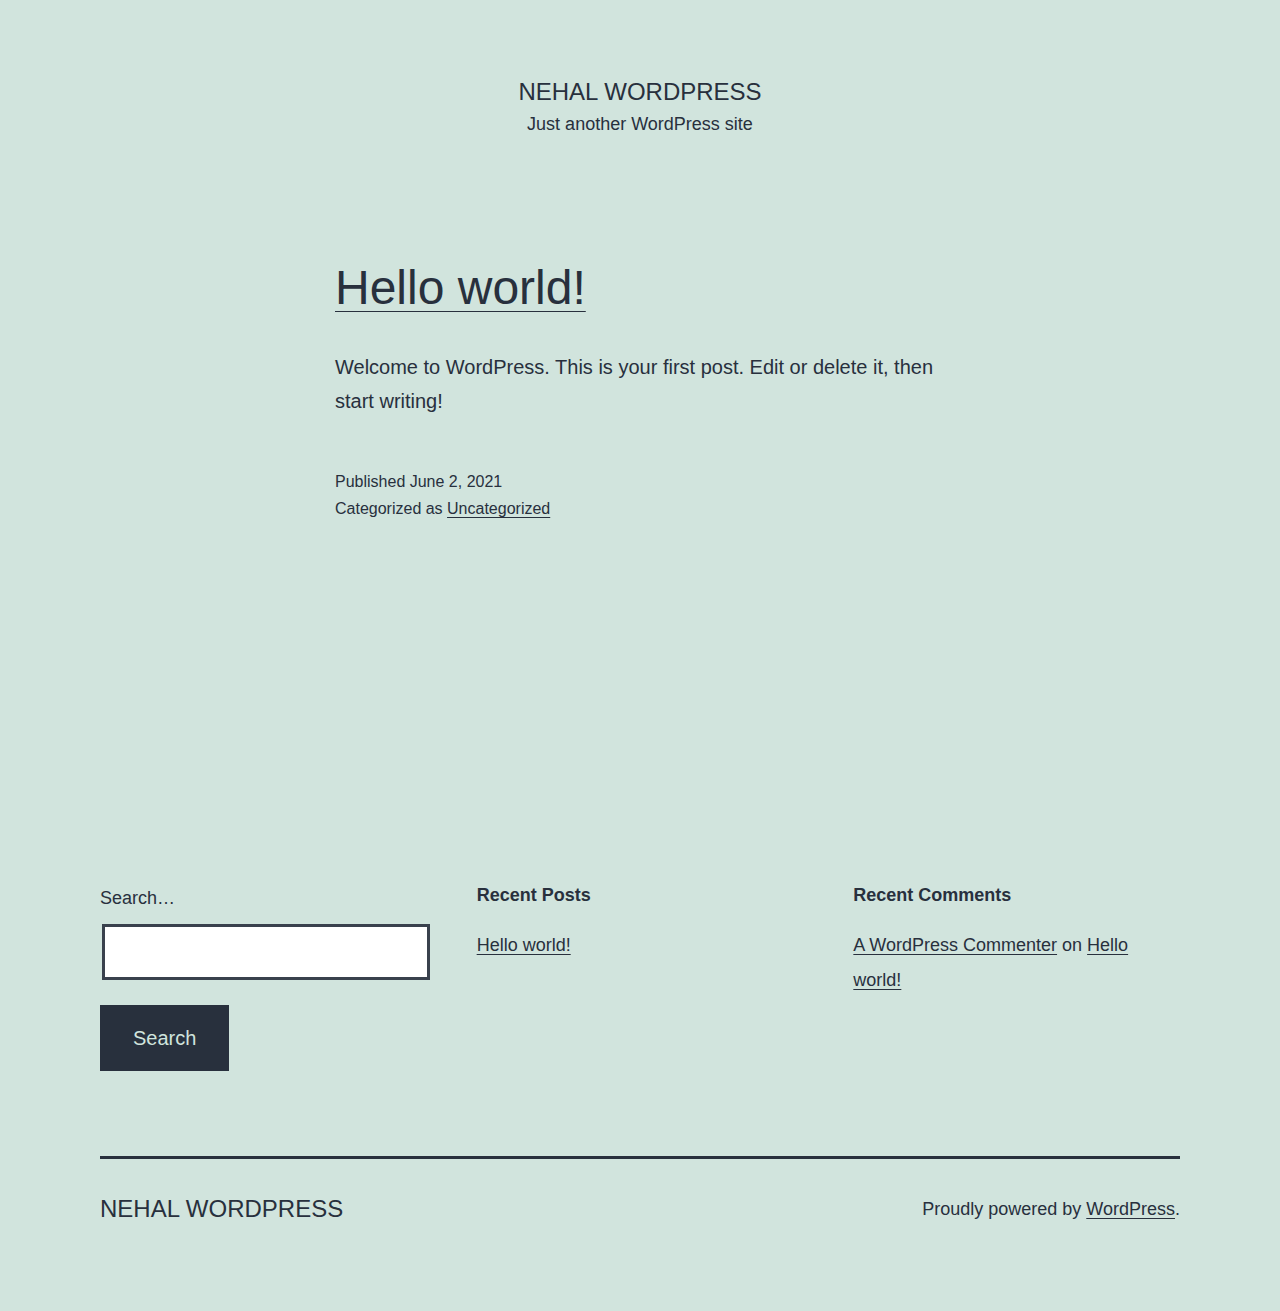
<file: index.html>
<!DOCTYPE html>
<html lang="en-US">
<head>
	<meta charset="UTF-8">
	<meta name="viewport" content="width=device-width, initial-scale=1">
	<title>Nehal wordpress &#8211; Just another WordPress site</title>
<meta name="robots" content="max-image-preview:large">
<link rel="dns-prefetch" href="//s.w.org">
<link rel="alternate" type="application/rss+xml" title="Nehal wordpress &raquo; Feed" href="https://nehal-shahriar.github.io/nehalwordpress/feed/">
<link rel="alternate" type="application/rss+xml" title="Nehal wordpress &raquo; Comments Feed" href="https://nehal-shahriar.github.io/nehalwordpress/comments/feed/">
		<script>
			window._wpemojiSettings = {"baseUrl":"https:\/\/s.w.org\/images\/core\/emoji\/13.0.1\/72x72\/","ext":".png","svgUrl":"https:\/\/s.w.org\/images\/core\/emoji\/13.0.1\/svg\/","svgExt":".svg","source":{"concatemoji":"https:\/\/nehal-shahriar.github.io\/nehalwordpress\/wp-includes\/js\/wp-emoji-release.min.js?ver=5.7.2"}};
			!function(e,a,t){var n,r,o,i=a.createElement("canvas"),p=i.getContext&&i.getContext("2d");function s(e,t){var a=String.fromCharCode;p.clearRect(0,0,i.width,i.height),p.fillText(a.apply(this,e),0,0);e=i.toDataURL();return p.clearRect(0,0,i.width,i.height),p.fillText(a.apply(this,t),0,0),e===i.toDataURL()}function c(e){var t=a.createElement("script");t.src=e,t.defer=t.type="text/javascript",a.getElementsByTagName("head")[0].appendChild(t)}for(o=Array("flag","emoji"),t.supports={everything:!0,everythingExceptFlag:!0},r=0;r<o.length;r++)t.supports[o[r]]=function(e){if(!p||!p.fillText)return!1;switch(p.textBaseline="top",p.font="600 32px Arial",e){case"flag":return s([127987,65039,8205,9895,65039],[127987,65039,8203,9895,65039])?!1:!s([55356,56826,55356,56819],[55356,56826,8203,55356,56819])&&!s([55356,57332,56128,56423,56128,56418,56128,56421,56128,56430,56128,56423,56128,56447],[55356,57332,8203,56128,56423,8203,56128,56418,8203,56128,56421,8203,56128,56430,8203,56128,56423,8203,56128,56447]);case"emoji":return!s([55357,56424,8205,55356,57212],[55357,56424,8203,55356,57212])}return!1}(o[r]),t.supports.everything=t.supports.everything&&t.supports[o[r]],"flag"!==o[r]&&(t.supports.everythingExceptFlag=t.supports.everythingExceptFlag&&t.supports[o[r]]);t.supports.everythingExceptFlag=t.supports.everythingExceptFlag&&!t.supports.flag,t.DOMReady=!1,t.readyCallback=function(){t.DOMReady=!0},t.supports.everything||(n=function(){t.readyCallback()},a.addEventListener?(a.addEventListener("DOMContentLoaded",n,!1),e.addEventListener("load",n,!1)):(e.attachEvent("onload",n),a.attachEvent("onreadystatechange",function(){"complete"===a.readyState&&t.readyCallback()})),(n=t.source||{}).concatemoji?c(n.concatemoji):n.wpemoji&&n.twemoji&&(c(n.twemoji),c(n.wpemoji)))}(window,document,window._wpemojiSettings);
		</script>
		<style>img.wp-smiley,
img.emoji {
	display: inline !important;
	border: none !important;
	box-shadow: none !important;
	height: 1em !important;
	width: 1em !important;
	margin: 0 .07em !important;
	vertical-align: -0.1em !important;
	background: none !important;
	padding: 0 !important;
}</style>
	<link rel="stylesheet" id="wp-block-library-css" href="https://nehal-shahriar.github.io/nehalwordpress/wp-includes/css/dist/block-library/style.min.css?ver=5.7.2" media="all">
<link rel="stylesheet" id="wp-block-library-theme-css" href="https://nehal-shahriar.github.io/nehalwordpress/wp-includes/css/dist/block-library/theme.min.css?ver=5.7.2" media="all">
<link rel="stylesheet" id="twenty-twenty-one-style-css" href="https://nehal-shahriar.github.io/nehalwordpress/wp-content/themes/twentytwentyone/style.css?ver=1.3" media="all">
<link rel="stylesheet" id="twenty-twenty-one-print-style-css" href="https://nehal-shahriar.github.io/nehalwordpress/wp-content/themes/twentytwentyone/assets/css/print.css?ver=1.3" media="print">
<link rel="https://api.w.org/" href="https://nehal-shahriar.github.io/nehalwordpress/wp-json/">
<link rel="EditURI" type="application/rsd+xml" title="RSD" href="https://nehal-shahriar.github.io/nehalwordpress/xmlrpc.php?rsd">
<link rel="wlwmanifest" type="application/wlwmanifest+xml" href="https://nehal-shahriar.github.io/nehalwordpress/wp-includes/wlwmanifest.xml"> 
<meta name="generator" content="WordPress 5.7.2">
<style>.recentcomments a{display:inline !important;padding:0 !important;margin:0 !important;}</style>
</head>

<body class="home blog wp-embed-responsive is-light-theme no-js hfeed">
<div id="page" class="site">
	<a class="skip-link screen-reader-text" href="#content">Skip to content</a>

	
<header id="masthead" class="site-header has-title-and-tagline" role="banner">

	

<div class="site-branding">

	
						<h1 class="site-title">Nehal wordpress</h1>
			
			<p class="site-description">
			Just another WordPress site		</p>
	</div>
<!-- .site-branding -->
	

</header><!-- #masthead -->

	<div id="content" class="site-content">
		<div id="primary" class="content-area">
			<main id="main" class="site-main" role="main">

<article id="post-1" class="post-1 post type-post status-publish format-standard hentry category-uncategorized entry">

	
<header class="entry-header">
	<h2 class="entry-title default-max-width"><a href="https://nehal-shahriar.github.io/nehalwordpress/2021/06/02/hello-world/">Hello world!</a></h2></header><!-- .entry-header -->

	<div class="entry-content">
		<p>Welcome to WordPress. This is your first post. Edit or delete it, then start writing!</p>
	</div>
<!-- .entry-content -->

	<footer class="entry-footer default-max-width">
		<span class="posted-on">Published <time class="entry-date published updated" datetime="2021-06-02T05:35:53+00:00">June 2, 2021</time></span><div class="post-taxonomies"><span class="cat-links">Categorized as <a href="https://nehal-shahriar.github.io/nehalwordpress/category/uncategorized/" rel="category tag">Uncategorized</a> </span></div>	</footer><!-- .entry-footer -->
</article><!-- #post-${ID} -->
			</main><!-- #main -->
		</div>
<!-- #primary -->
	</div>
<!-- #content -->

	
	<aside class="widget-area">
		<section id="search-2" class="widget widget_search"><form role="search" method="get" class="search-form" action="https://nehal-shahriar.github.io/nehalwordpress/">
	<label for="search-form-1">Search&hellip;</label>
	<input type="search" id="search-form-1" class="search-field" value="" name="s">
	<input type="submit" class="search-submit" value="Search">
</form>
</section>
		<section id="recent-posts-2" class="widget widget_recent_entries">
		<h2 class="widget-title">Recent Posts</h2>
<nav role="navigation" aria-label="Recent Posts">
		<ul>
											<li>
					<a href="https://nehal-shahriar.github.io/nehalwordpress/2021/06/02/hello-world/">Hello world!</a>
									</li>
					</ul>

		</nav></section><section id="recent-comments-2" class="widget widget_recent_comments"><h2 class="widget-title">Recent Comments</h2>
<nav role="navigation" aria-label="Recent Comments"><ul id="recentcomments"><li class="recentcomments">
<span class="comment-author-link"><a href="https://wordpress.org/" rel="external nofollow ugc" class="url">A WordPress Commenter</a></span> on <a href="https://nehal-shahriar.github.io/nehalwordpress/2021/06/02/hello-world/#comment-1">Hello world!</a>
</li></ul></nav></section>	</aside><!-- .widget-area -->


	<footer id="colophon" class="site-footer" role="contentinfo">

				<div class="site-info">
			<div class="site-name">
																						Nehal wordpress																		</div>
<!-- .site-name -->
			<div class="powered-by">
				Proudly powered by <a href="https://wordpress.org/">WordPress</a>.			</div>
<!-- .powered-by -->

		</div>
<!-- .site-info -->
	</footer><!-- #colophon -->

</div>
<!-- #page -->

<script>document.body.classList.remove("no-js");</script>	<script>
	if ( -1 !== navigator.userAgent.indexOf( 'MSIE' ) || -1 !== navigator.appVersion.indexOf( 'Trident/' ) ) {
		document.body.classList.add( 'is-IE' );
	}
	</script>
	<script id="twenty-twenty-one-ie11-polyfills-js-after">
( Element.prototype.matches && Element.prototype.closest && window.NodeList && NodeList.prototype.forEach ) || document.write( '<script src="https://nehal-shahriar.github.io/nehalwordpress/wp-content/themes/twentytwentyone/assets/js/polyfills.js?ver=1.3"><\/scr' + 'ipt>' );
</script>
<script src="https://nehal-shahriar.github.io/nehalwordpress/wp-content/themes/twentytwentyone/assets/js/responsive-embeds.js?ver=1.3" id="twenty-twenty-one-responsive-embeds-script-js"></script>
<script src="https://nehal-shahriar.github.io/nehalwordpress/wp-includes/js/wp-embed.min.js?ver=5.7.2" id="wp-embed-js"></script>
	<script>
	/(trident|msie)/i.test(navigator.userAgent)&&document.getElementById&&window.addEventListener&&window.addEventListener("hashchange",(function(){var t,e=location.hash.substring(1);/^[A-z0-9_-]+$/.test(e)&&(t=document.getElementById(e))&&(/^(?:a|select|input|button|textarea)$/i.test(t.tagName)||(t.tabIndex=-1),t.focus())}),!1);
	</script>
	
</body>
</html>
</file>
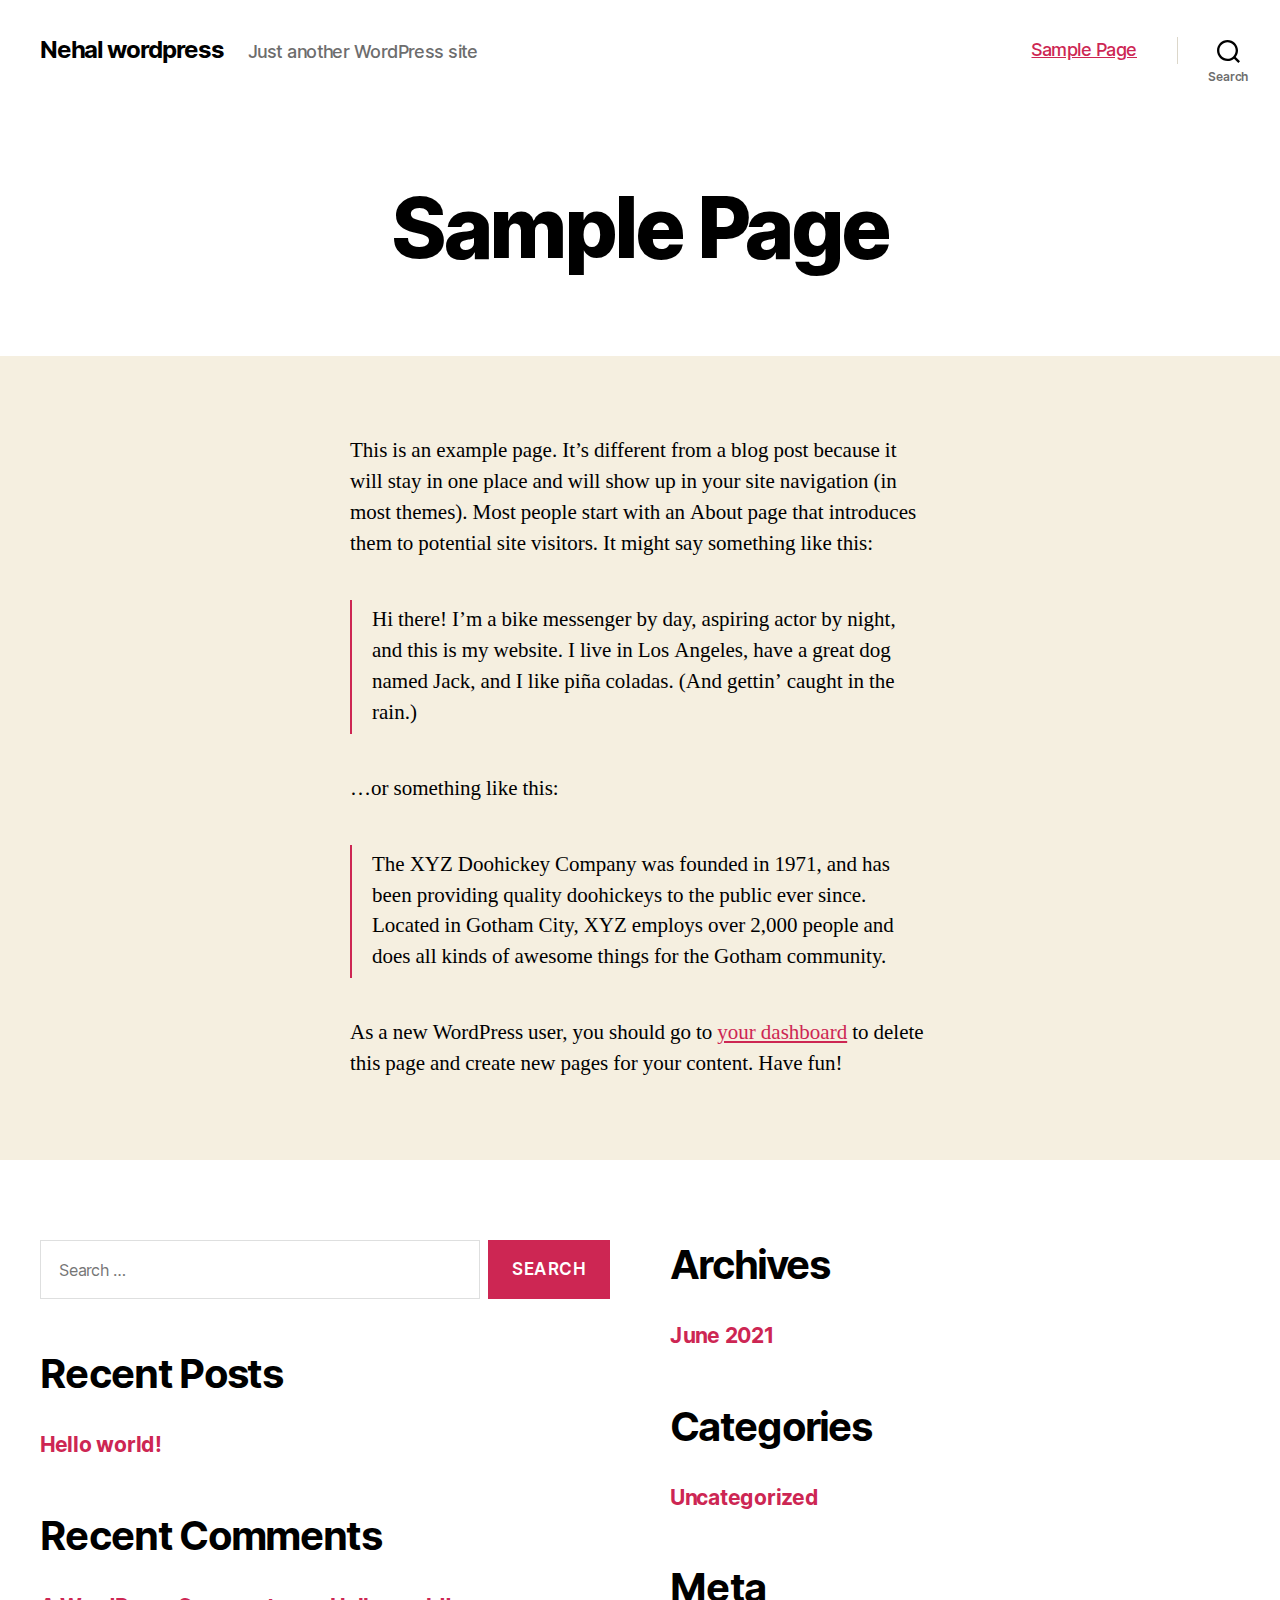
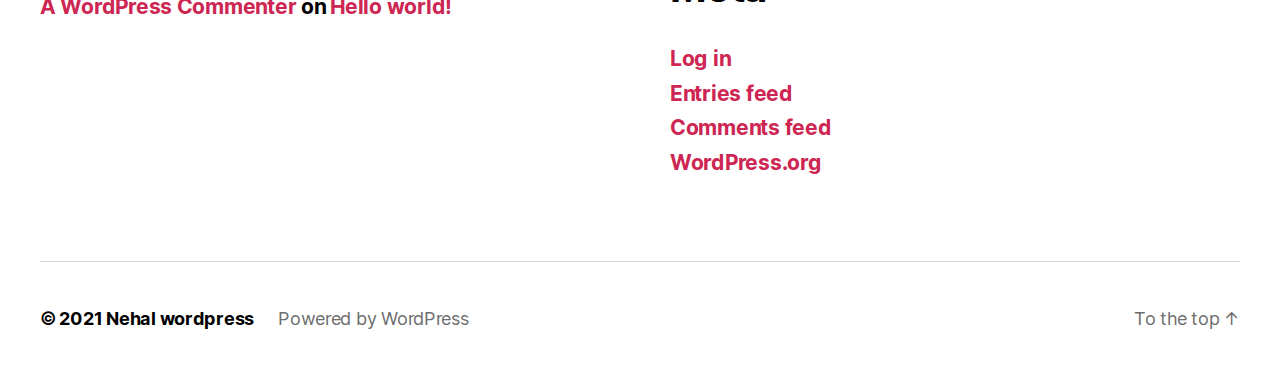
<file: sample-page/index.html>
<!DOCTYPE html>
<html class="no-js" lang="en-US">

	<head>

		<meta charset="UTF-8">
		<meta name="viewport" content="width=device-width, initial-scale=1.0">

		<link rel="profile" href="https://gmpg.org/xfn/11">

		<title>Sample Page &#8211; Nehal wordpress</title>
<meta name="robots" content="max-image-preview:large">
<link rel="dns-prefetch" href="//s.w.org">
<link rel="alternate" type="application/rss+xml" title="Nehal wordpress &raquo; Feed" href="https://nehal-shahriar.github.io/nehalwordpress/feed/">
<link rel="alternate" type="application/rss+xml" title="Nehal wordpress &raquo; Comments Feed" href="https://nehal-shahriar.github.io/nehalwordpress/comments/feed/">
<link rel="alternate" type="application/rss+xml" title="Nehal wordpress &raquo; Sample Page Comments Feed" href="https://nehal-shahriar.github.io/nehalwordpress/sample-page/feed/">
		<script>
			window._wpemojiSettings = {"baseUrl":"https:\/\/s.w.org\/images\/core\/emoji\/13.0.1\/72x72\/","ext":".png","svgUrl":"https:\/\/s.w.org\/images\/core\/emoji\/13.0.1\/svg\/","svgExt":".svg","source":{"concatemoji":"https:\/\/nehal-shahriar.github.io\/nehalwordpress\/wp-includes\/js\/wp-emoji-release.min.js?ver=5.7.2"}};
			!function(e,a,t){var n,r,o,i=a.createElement("canvas"),p=i.getContext&&i.getContext("2d");function s(e,t){var a=String.fromCharCode;p.clearRect(0,0,i.width,i.height),p.fillText(a.apply(this,e),0,0);e=i.toDataURL();return p.clearRect(0,0,i.width,i.height),p.fillText(a.apply(this,t),0,0),e===i.toDataURL()}function c(e){var t=a.createElement("script");t.src=e,t.defer=t.type="text/javascript",a.getElementsByTagName("head")[0].appendChild(t)}for(o=Array("flag","emoji"),t.supports={everything:!0,everythingExceptFlag:!0},r=0;r<o.length;r++)t.supports[o[r]]=function(e){if(!p||!p.fillText)return!1;switch(p.textBaseline="top",p.font="600 32px Arial",e){case"flag":return s([127987,65039,8205,9895,65039],[127987,65039,8203,9895,65039])?!1:!s([55356,56826,55356,56819],[55356,56826,8203,55356,56819])&&!s([55356,57332,56128,56423,56128,56418,56128,56421,56128,56430,56128,56423,56128,56447],[55356,57332,8203,56128,56423,8203,56128,56418,8203,56128,56421,8203,56128,56430,8203,56128,56423,8203,56128,56447]);case"emoji":return!s([55357,56424,8205,55356,57212],[55357,56424,8203,55356,57212])}return!1}(o[r]),t.supports.everything=t.supports.everything&&t.supports[o[r]],"flag"!==o[r]&&(t.supports.everythingExceptFlag=t.supports.everythingExceptFlag&&t.supports[o[r]]);t.supports.everythingExceptFlag=t.supports.everythingExceptFlag&&!t.supports.flag,t.DOMReady=!1,t.readyCallback=function(){t.DOMReady=!0},t.supports.everything||(n=function(){t.readyCallback()},a.addEventListener?(a.addEventListener("DOMContentLoaded",n,!1),e.addEventListener("load",n,!1)):(e.attachEvent("onload",n),a.attachEvent("onreadystatechange",function(){"complete"===a.readyState&&t.readyCallback()})),(n=t.source||{}).concatemoji?c(n.concatemoji):n.wpemoji&&n.twemoji&&(c(n.twemoji),c(n.wpemoji)))}(window,document,window._wpemojiSettings);
		</script>
		<style>img.wp-smiley,
img.emoji {
	display: inline !important;
	border: none !important;
	box-shadow: none !important;
	height: 1em !important;
	width: 1em !important;
	margin: 0 .07em !important;
	vertical-align: -0.1em !important;
	background: none !important;
	padding: 0 !important;
}</style>
	<link rel="stylesheet" id="wp-block-library-css" href="https://nehal-shahriar.github.io/nehalwordpress/wp-includes/css/dist/block-library/style.min.css?ver=5.7.2" media="all">
<link rel="stylesheet" id="twentytwenty-style-css" href="https://nehal-shahriar.github.io/nehalwordpress/wp-content/themes/twentytwenty/style.css?ver=1.7" media="all">
<style id="twentytwenty-style-inline-css">.color-accent,.color-accent-hover:hover,.color-accent-hover:focus,:root .has-accent-color,.has-drop-cap:not(:focus):first-letter,.wp-block-button.is-style-outline,a { color: #cd2653; }blockquote,.border-color-accent,.border-color-accent-hover:hover,.border-color-accent-hover:focus { border-color: #cd2653; }button,.button,.faux-button,.wp-block-button__link,.wp-block-file .wp-block-file__button,input[type="button"],input[type="reset"],input[type="submit"],.bg-accent,.bg-accent-hover:hover,.bg-accent-hover:focus,:root .has-accent-background-color,.comment-reply-link { background-color: #cd2653; }.fill-children-accent,.fill-children-accent * { fill: #cd2653; }body,.entry-title a,:root .has-primary-color { color: #000000; }:root .has-primary-background-color { background-color: #000000; }cite,figcaption,.wp-caption-text,.post-meta,.entry-content .wp-block-archives li,.entry-content .wp-block-categories li,.entry-content .wp-block-latest-posts li,.wp-block-latest-comments__comment-date,.wp-block-latest-posts__post-date,.wp-block-embed figcaption,.wp-block-image figcaption,.wp-block-pullquote cite,.comment-metadata,.comment-respond .comment-notes,.comment-respond .logged-in-as,.pagination .dots,.entry-content hr:not(.has-background),hr.styled-separator,:root .has-secondary-color { color: #6d6d6d; }:root .has-secondary-background-color { background-color: #6d6d6d; }pre,fieldset,input,textarea,table,table *,hr { border-color: #dcd7ca; }caption,code,code,kbd,samp,.wp-block-table.is-style-stripes tbody tr:nth-child(odd),:root .has-subtle-background-background-color { background-color: #dcd7ca; }.wp-block-table.is-style-stripes { border-bottom-color: #dcd7ca; }.wp-block-latest-posts.is-grid li { border-top-color: #dcd7ca; }:root .has-subtle-background-color { color: #dcd7ca; }body:not(.overlay-header) .primary-menu > li > a,body:not(.overlay-header) .primary-menu > li > .icon,.modal-menu a,.footer-menu a, .footer-widgets a,#site-footer .wp-block-button.is-style-outline,.wp-block-pullquote:before,.singular:not(.overlay-header) .entry-header a,.archive-header a,.header-footer-group .color-accent,.header-footer-group .color-accent-hover:hover { color: #cd2653; }.social-icons a,#site-footer button:not(.toggle),#site-footer .button,#site-footer .faux-button,#site-footer .wp-block-button__link,#site-footer .wp-block-file__button,#site-footer input[type="button"],#site-footer input[type="reset"],#site-footer input[type="submit"] { background-color: #cd2653; }.header-footer-group,body:not(.overlay-header) #site-header .toggle,.menu-modal .toggle { color: #000000; }body:not(.overlay-header) .primary-menu ul { background-color: #000000; }body:not(.overlay-header) .primary-menu > li > ul:after { border-bottom-color: #000000; }body:not(.overlay-header) .primary-menu ul ul:after { border-left-color: #000000; }.site-description,body:not(.overlay-header) .toggle-inner .toggle-text,.widget .post-date,.widget .rss-date,.widget_archive li,.widget_categories li,.widget cite,.widget_pages li,.widget_meta li,.widget_nav_menu li,.powered-by-wordpress,.to-the-top,.singular .entry-header .post-meta,.singular:not(.overlay-header) .entry-header .post-meta a { color: #6d6d6d; }.header-footer-group pre,.header-footer-group fieldset,.header-footer-group input,.header-footer-group textarea,.header-footer-group table,.header-footer-group table *,.footer-nav-widgets-wrapper,#site-footer,.menu-modal nav *,.footer-widgets-outer-wrapper,.footer-top { border-color: #dcd7ca; }.header-footer-group table caption,body:not(.overlay-header) .header-inner .toggle-wrapper::before { background-color: #dcd7ca; }</style>
<link rel="stylesheet" id="twentytwenty-print-style-css" href="https://nehal-shahriar.github.io/nehalwordpress/wp-content/themes/twentytwenty/print.css?ver=1.7" media="print">
<script src="https://nehal-shahriar.github.io/nehalwordpress/wp-content/themes/twentytwenty/assets/js/index.js?ver=1.7" id="twentytwenty-js-js" async></script>
<link rel="https://api.w.org/" href="https://nehal-shahriar.github.io/nehalwordpress/wp-json/">
<link rel="alternate" type="application/json" href="https://nehal-shahriar.github.io/nehalwordpress/wp-json/wp/v2/pages/2">
<link rel="EditURI" type="application/rsd+xml" title="RSD" href="https://nehal-shahriar.github.io/nehalwordpress/xmlrpc.php?rsd">
<link rel="wlwmanifest" type="application/wlwmanifest+xml" href="https://nehal-shahriar.github.io/nehalwordpress/wp-includes/wlwmanifest.xml"> 
<meta name="generator" content="WordPress 5.7.2">
<link rel="canonical" href="https://nehal-shahriar.github.io/nehalwordpress/sample-page/">
<link rel="shortlink" href="https://nehal-shahriar.github.io/nehalwordpress/?p=2">
<link rel="alternate" type="application/json+oembed" href="https://nehal-shahriar.github.io/nehalwordpress/wp-json/oembed/1.0/embed?url=https%3A%2F%2Fnehal-shahriar.github.io%2Fnehalwordpress%2Fsample-page%2F">
<link rel="alternate" type="text/xml+oembed" href="https://nehal-shahriar.github.io/nehalwordpress/wp-json/oembed/1.0/embed?url=https%3A%2F%2Fnehal-shahriar.github.io%2Fnehalwordpress%2Fsample-page%2F&#038;format=xml">
	<script>document.documentElement.className = document.documentElement.className.replace( 'no-js', 'js' );</script>
	<style>.recentcomments a{display:inline !important;padding:0 !important;margin:0 !important;}</style>
	</head>

	<body class="page-template-default page page-id-2 wp-embed-responsive singular enable-search-modal missing-post-thumbnail has-no-pagination not-showing-comments show-avatars footer-top-visible">

		<a class="skip-link screen-reader-text" href="#site-content">Skip to the content</a>
		<header id="site-header" class="header-footer-group" role="banner">

			<div class="header-inner section-inner">

				<div class="header-titles-wrapper">

					
						<button class="toggle search-toggle mobile-search-toggle" data-toggle-target=".search-modal" data-toggle-body-class="showing-search-modal" data-set-focus=".search-modal .search-field" aria-expanded="false">
							<span class="toggle-inner">
								<span class="toggle-icon">
									<svg class="svg-icon" aria-hidden="true" role="img" focusable="false" xmlns="http://www.w3.org/2000/svg" width="23" height="23" viewbox="0 0 23 23"><path d="M38.710696,48.0601792 L43,52.3494831 L41.3494831,54 L37.0601792,49.710696 C35.2632422,51.1481185 32.9839107,52.0076499 30.5038249,52.0076499 C24.7027226,52.0076499 20,47.3049272 20,41.5038249 C20,35.7027226 24.7027226,31 30.5038249,31 C36.3049272,31 41.0076499,35.7027226 41.0076499,41.5038249 C41.0076499,43.9839107 40.1481185,46.2632422 38.710696,48.0601792 Z M36.3875844,47.1716785 C37.8030221,45.7026647 38.6734666,43.7048964 38.6734666,41.5038249 C38.6734666,36.9918565 35.0157934,33.3341833 30.5038249,33.3341833 C25.9918565,33.3341833 22.3341833,36.9918565 22.3341833,41.5038249 C22.3341833,46.0157934 25.9918565,49.6734666 30.5038249,49.6734666 C32.7048964,49.6734666 34.7026647,48.8030221 36.1716785,47.3875844 C36.2023931,47.347638 36.2360451,47.3092237 36.2726343,47.2726343 C36.3092237,47.2360451 36.347638,47.2023931 36.3875844,47.1716785 Z" transform="translate(-20 -31)"></path></svg>								</span>
								<span class="toggle-text">Search</span>
							</span>
						</button><!-- .search-toggle -->

					
					<div class="header-titles">

						<div class="site-title faux-heading"><a href="https://nehal-shahriar.github.io/nehalwordpress/">Nehal wordpress</a></div>
<div class="site-description">Just another WordPress site</div>
<!-- .site-description -->
					</div>
<!-- .header-titles -->

					<button class="toggle nav-toggle mobile-nav-toggle" data-toggle-target=".menu-modal" data-toggle-body-class="showing-menu-modal" aria-expanded="false" data-set-focus=".close-nav-toggle">
						<span class="toggle-inner">
							<span class="toggle-icon">
								<svg class="svg-icon" aria-hidden="true" role="img" focusable="false" xmlns="http://www.w3.org/2000/svg" width="26" height="7" viewbox="0 0 26 7"><path fill-rule="evenodd" d="M332.5,45 C330.567003,45 329,43.4329966 329,41.5 C329,39.5670034 330.567003,38 332.5,38 C334.432997,38 336,39.5670034 336,41.5 C336,43.4329966 334.432997,45 332.5,45 Z M342,45 C340.067003,45 338.5,43.4329966 338.5,41.5 C338.5,39.5670034 340.067003,38 342,38 C343.932997,38 345.5,39.5670034 345.5,41.5 C345.5,43.4329966 343.932997,45 342,45 Z M351.5,45 C349.567003,45 348,43.4329966 348,41.5 C348,39.5670034 349.567003,38 351.5,38 C353.432997,38 355,39.5670034 355,41.5 C355,43.4329966 353.432997,45 351.5,45 Z" transform="translate(-329 -38)"></path></svg>							</span>
							<span class="toggle-text">Menu</span>
						</span>
					</button><!-- .nav-toggle -->

				</div>
<!-- .header-titles-wrapper -->

				<div class="header-navigation-wrapper">

					
							<nav class="primary-menu-wrapper" aria-label="Horizontal" role="navigation">

								<ul class="primary-menu reset-list-style">

								<li class="page_item page-item-2 current_page_item current-menu-item"><a href="https://nehal-shahriar.github.io/nehalwordpress/sample-page/" aria-current="page">Sample Page</a></li>

								</ul>

							</nav><!-- .primary-menu-wrapper -->

						
						<div class="header-toggles hide-no-js">

						
							<div class="toggle-wrapper search-toggle-wrapper">

								<button class="toggle search-toggle desktop-search-toggle" data-toggle-target=".search-modal" data-toggle-body-class="showing-search-modal" data-set-focus=".search-modal .search-field" aria-expanded="false">
									<span class="toggle-inner">
										<svg class="svg-icon" aria-hidden="true" role="img" focusable="false" xmlns="http://www.w3.org/2000/svg" width="23" height="23" viewbox="0 0 23 23"><path d="M38.710696,48.0601792 L43,52.3494831 L41.3494831,54 L37.0601792,49.710696 C35.2632422,51.1481185 32.9839107,52.0076499 30.5038249,52.0076499 C24.7027226,52.0076499 20,47.3049272 20,41.5038249 C20,35.7027226 24.7027226,31 30.5038249,31 C36.3049272,31 41.0076499,35.7027226 41.0076499,41.5038249 C41.0076499,43.9839107 40.1481185,46.2632422 38.710696,48.0601792 Z M36.3875844,47.1716785 C37.8030221,45.7026647 38.6734666,43.7048964 38.6734666,41.5038249 C38.6734666,36.9918565 35.0157934,33.3341833 30.5038249,33.3341833 C25.9918565,33.3341833 22.3341833,36.9918565 22.3341833,41.5038249 C22.3341833,46.0157934 25.9918565,49.6734666 30.5038249,49.6734666 C32.7048964,49.6734666 34.7026647,48.8030221 36.1716785,47.3875844 C36.2023931,47.347638 36.2360451,47.3092237 36.2726343,47.2726343 C36.3092237,47.2360451 36.347638,47.2023931 36.3875844,47.1716785 Z" transform="translate(-20 -31)"></path></svg>										<span class="toggle-text">Search</span>
									</span>
								</button><!-- .search-toggle -->

							</div>

							
						</div>
<!-- .header-toggles -->
						
				</div>
<!-- .header-navigation-wrapper -->

			</div>
<!-- .header-inner -->

			<div class="search-modal cover-modal header-footer-group" data-modal-target-string=".search-modal">

	<div class="search-modal-inner modal-inner">

		<div class="section-inner">

			<form role="search" aria-label="Search for:" method="get" class="search-form" action="https://nehal-shahriar.github.io/nehalwordpress/">
	<label for="search-form-1">
		<span class="screen-reader-text">Search for:</span>
		<input type="search" id="search-form-1" class="search-field" placeholder="Search &hellip;" value="" name="s">
	</label>
	<input type="submit" class="search-submit" value="Search">
</form>

			<button class="toggle search-untoggle close-search-toggle fill-children-current-color" data-toggle-target=".search-modal" data-toggle-body-class="showing-search-modal" data-set-focus=".search-modal .search-field">
				<span class="screen-reader-text">Close search</span>
				<svg class="svg-icon" aria-hidden="true" role="img" focusable="false" xmlns="http://www.w3.org/2000/svg" width="16" height="16" viewbox="0 0 16 16"><polygon fill="" fill-rule="evenodd" points="6.852 7.649 .399 1.195 1.445 .149 7.899 6.602 14.352 .149 15.399 1.195 8.945 7.649 15.399 14.102 14.352 15.149 7.899 8.695 1.445 15.149 .399 14.102"></polygon></svg>			</button><!-- .search-toggle -->

		</div>
<!-- .section-inner -->

	</div>
<!-- .search-modal-inner -->

</div>
<!-- .menu-modal -->

		</header><!-- #site-header -->

		
<div class="menu-modal cover-modal header-footer-group" data-modal-target-string=".menu-modal">

	<div class="menu-modal-inner modal-inner">

		<div class="menu-wrapper section-inner">

			<div class="menu-top">

				<button class="toggle close-nav-toggle fill-children-current-color" data-toggle-target=".menu-modal" data-toggle-body-class="showing-menu-modal" aria-expanded="false" data-set-focus=".menu-modal">
					<span class="toggle-text">Close Menu</span>
					<svg class="svg-icon" aria-hidden="true" role="img" focusable="false" xmlns="http://www.w3.org/2000/svg" width="16" height="16" viewbox="0 0 16 16"><polygon fill="" fill-rule="evenodd" points="6.852 7.649 .399 1.195 1.445 .149 7.899 6.602 14.352 .149 15.399 1.195 8.945 7.649 15.399 14.102 14.352 15.149 7.899 8.695 1.445 15.149 .399 14.102"></polygon></svg>				</button><!-- .nav-toggle -->

				
					<nav class="mobile-menu" aria-label="Mobile" role="navigation">

						<ul class="modal-menu reset-list-style">

						<li class="page_item page-item-2 current_page_item current-menu-item">
<div class="ancestor-wrapper"><a href="https://nehal-shahriar.github.io/nehalwordpress/sample-page/" aria-current="page">Sample Page</a></div>
<!-- .ancestor-wrapper -->
</li>

						</ul>

					</nav>

					
			</div>
<!-- .menu-top -->

			<div class="menu-bottom">

				
			</div>
<!-- .menu-bottom -->

		</div>
<!-- .menu-wrapper -->

	</div>
<!-- .menu-modal-inner -->

</div>
<!-- .menu-modal -->

<main id="site-content" role="main">

	
<article class="post-2 page type-page status-publish hentry" id="post-2">

	
<header class="entry-header has-text-align-center header-footer-group">

	<div class="entry-header-inner section-inner medium">

		<h1 class="entry-title">Sample Page</h1>
	</div>
<!-- .entry-header-inner -->

</header><!-- .entry-header -->

	<div class="post-inner thin ">

		<div class="entry-content">

			
<p>This is an example page. It&#8217;s different from a blog post because it will stay in one place and will show up in your site navigation (in most themes). Most people start with an About page that introduces them to potential site visitors. It might say something like this:</p>



<blockquote class="wp-block-quote"><p>Hi there! I&#8217;m a bike messenger by day, aspiring actor by night, and this is my website. I live in Los Angeles, have a great dog named Jack, and I like pi&#241;a coladas. (And gettin&#8217; caught in the rain.)</p></blockquote>



<p>&#8230;or something like this:</p>



<blockquote class="wp-block-quote"><p>The XYZ Doohickey Company was founded in 1971, and has been providing quality doohickeys to the public ever since. Located in Gotham City, XYZ employs over 2,000 people and does all kinds of awesome things for the Gotham community.</p></blockquote>



<p>As a new WordPress user, you should go to <a href="https://nehal-shahriar.github.io/nehalwordpress/wp-admin/">your dashboard</a> to delete this page and create new pages for your content. Have fun!</p>

		</div>
<!-- .entry-content -->

	</div>
<!-- .post-inner -->

	<div class="section-inner">
		
	</div>
<!-- .section-inner -->

	
</article><!-- .post -->

</main><!-- #site-content -->


	<div class="footer-nav-widgets-wrapper header-footer-group">

		<div class="footer-inner section-inner">

			
			
				<aside class="footer-widgets-outer-wrapper" role="complementary">

					<div class="footer-widgets-wrapper">

						
							<div class="footer-widgets column-one grid-item">
								<div class="widget widget_search"><div class="widget-content">
<form role="search" method="get" class="search-form" action="https://nehal-shahriar.github.io/nehalwordpress/">
	<label for="search-form-2">
		<span class="screen-reader-text">Search for:</span>
		<input type="search" id="search-form-2" class="search-field" placeholder="Search &hellip;" value="" name="s">
	</label>
	<input type="submit" class="search-submit" value="Search">
</form>
</div></div>
		<div class="widget widget_recent_entries"><div class="widget-content">
		<h2 class="widget-title subheading heading-size-3">Recent Posts</h2>
<nav role="navigation" aria-label="Recent Posts">
		<ul>
											<li>
					<a href="https://nehal-shahriar.github.io/nehalwordpress/2021/06/02/hello-world/">Hello world!</a>
									</li>
					</ul>

		</nav>
</div></div>
<div class="widget widget_recent_comments"><div class="widget-content">
<h2 class="widget-title subheading heading-size-3">Recent Comments</h2>
<nav role="navigation" aria-label="Recent Comments"><ul id="recentcomments"><li class="recentcomments">
<span class="comment-author-link"><a href="https://wordpress.org/" rel="external nofollow ugc" class="url">A WordPress Commenter</a></span> on <a href="https://nehal-shahriar.github.io/nehalwordpress/2021/06/02/hello-world/#comment-1">Hello world!</a>
</li></ul></nav>
</div></div>							</div>

						
						
							<div class="footer-widgets column-two grid-item">
								<div class="widget widget_archive"><div class="widget-content">
<h2 class="widget-title subheading heading-size-3">Archives</h2>
<nav role="navigation" aria-label="Archives">
			<ul>
					<li><a href="https://nehal-shahriar.github.io/nehalwordpress/2021/06/">June 2021</a></li>
			</ul>

			</nav>
</div></div>
<div class="widget widget_categories"><div class="widget-content">
<h2 class="widget-title subheading heading-size-3">Categories</h2>
<nav role="navigation" aria-label="Categories">
			<ul>
					<li class="cat-item cat-item-1">
<a href="https://nehal-shahriar.github.io/nehalwordpress/category/uncategorized/">Uncategorized</a>
</li>
			</ul>

			</nav>
</div></div>
<div class="widget widget_meta"><div class="widget-content">
<h2 class="widget-title subheading heading-size-3">Meta</h2>
<nav role="navigation" aria-label="Meta">
		<ul>
						<li><a href="https://nehal-shahriar.github.io/nehalwordpress/wp-login.php">Log in</a></li>
			<li><a href="https://nehal-shahriar.github.io/nehalwordpress/feed/">Entries feed</a></li>
			<li><a href="https://nehal-shahriar.github.io/nehalwordpress/comments/feed/">Comments feed</a></li>

			<li><a href="https://wordpress.org/">WordPress.org</a></li>
		</ul>

		</nav>
</div></div>							</div>

						
					</div>
<!-- .footer-widgets-wrapper -->

				</aside><!-- .footer-widgets-outer-wrapper -->

			
		</div>
<!-- .footer-inner -->

	</div>
<!-- .footer-nav-widgets-wrapper -->


			<footer id="site-footer" role="contentinfo" class="header-footer-group">

				<div class="section-inner">

					<div class="footer-credits">

						<p class="footer-copyright">&copy;
							2021							<a href="https://nehal-shahriar.github.io/nehalwordpress/">Nehal wordpress</a>
						</p>
<!-- .footer-copyright -->

						<p class="powered-by-wordpress">
							<a href="https://wordpress.org/">
								Powered by WordPress							</a>
						</p>
<!-- .powered-by-wordpress -->

					</div>
<!-- .footer-credits -->

					<a class="to-the-top" href="#site-header">
						<span class="to-the-top-long">
							To the top <span class="arrow" aria-hidden="true">&uarr;</span>						</span><!-- .to-the-top-long -->
						<span class="to-the-top-short">
							Up <span class="arrow" aria-hidden="true">&uarr;</span>						</span><!-- .to-the-top-short -->
					</a><!-- .to-the-top -->

				</div>
<!-- .section-inner -->

			</footer><!-- #site-footer -->

		<script src="https://nehal-shahriar.github.io/nehalwordpress/wp-includes/js/wp-embed.min.js?ver=5.7.2" id="wp-embed-js"></script>
	<script>
	/(trident|msie)/i.test(navigator.userAgent)&&document.getElementById&&window.addEventListener&&window.addEventListener("hashchange",function(){var t,e=location.hash.substring(1);/^[A-z0-9_-]+$/.test(e)&&(t=document.getElementById(e))&&(/^(?:a|select|input|button|textarea)$/i.test(t.tagName)||(t.tabIndex=-1),t.focus())},!1);
	</script>
	
	</body>
</html>
</file>
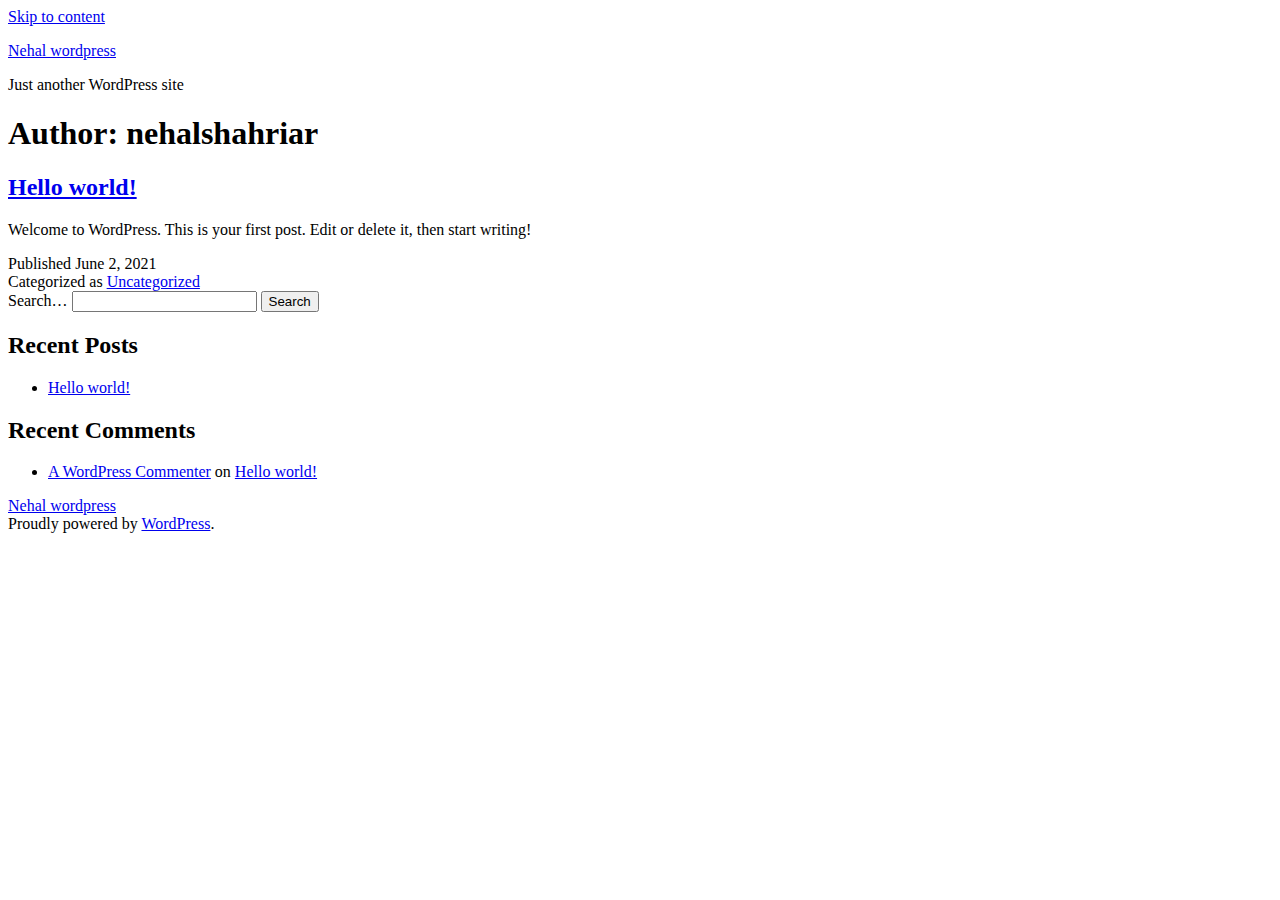
<file: author/nehalshahriar/index.html>
<!DOCTYPE html>
<html lang="en-US">
<head>
	<meta charset="UTF-8">
	<meta name="viewport" content="width=device-width, initial-scale=1">
	<title>nehalshahriar &#8211; Nehal wordpress</title>
<meta name="robots" content="max-image-preview:large">
<link rel="dns-prefetch" href="//s.w.org">
<link rel="alternate" type="application/rss+xml" title="Nehal wordpress &raquo; Feed" href="http://localhost/https:/nehal-shahriar.github.io/nehalwordpress/feed/">
<link rel="alternate" type="application/rss+xml" title="Nehal wordpress &raquo; Comments Feed" href="http://localhost/https:/nehal-shahriar.github.io/nehalwordpress/comments/feed/">
<link rel="alternate" type="application/rss+xml" title="Nehal wordpress &raquo; Posts by nehalshahriar Feed" href="http://localhost/https:/nehal-shahriar.github.io/nehalwordpress/author/nehalshahriar/feed/">
		<script>
			window._wpemojiSettings = {"baseUrl":"https:\/\/s.w.org\/images\/core\/emoji\/13.0.1\/72x72\/","ext":".png","svgUrl":"https:\/\/s.w.org\/images\/core\/emoji\/13.0.1\/svg\/","svgExt":".svg","source":{"concatemoji":"\/wp-includes\/js\/wp-emoji-release.min.js?ver=5.7.2"}};
			!function(e,a,t){var n,r,o,i=a.createElement("canvas"),p=i.getContext&&i.getContext("2d");function s(e,t){var a=String.fromCharCode;p.clearRect(0,0,i.width,i.height),p.fillText(a.apply(this,e),0,0);e=i.toDataURL();return p.clearRect(0,0,i.width,i.height),p.fillText(a.apply(this,t),0,0),e===i.toDataURL()}function c(e){var t=a.createElement("script");t.src=e,t.defer=t.type="text/javascript",a.getElementsByTagName("head")[0].appendChild(t)}for(o=Array("flag","emoji"),t.supports={everything:!0,everythingExceptFlag:!0},r=0;r<o.length;r++)t.supports[o[r]]=function(e){if(!p||!p.fillText)return!1;switch(p.textBaseline="top",p.font="600 32px Arial",e){case"flag":return s([127987,65039,8205,9895,65039],[127987,65039,8203,9895,65039])?!1:!s([55356,56826,55356,56819],[55356,56826,8203,55356,56819])&&!s([55356,57332,56128,56423,56128,56418,56128,56421,56128,56430,56128,56423,56128,56447],[55356,57332,8203,56128,56423,8203,56128,56418,8203,56128,56421,8203,56128,56430,8203,56128,56423,8203,56128,56447]);case"emoji":return!s([55357,56424,8205,55356,57212],[55357,56424,8203,55356,57212])}return!1}(o[r]),t.supports.everything=t.supports.everything&&t.supports[o[r]],"flag"!==o[r]&&(t.supports.everythingExceptFlag=t.supports.everythingExceptFlag&&t.supports[o[r]]);t.supports.everythingExceptFlag=t.supports.everythingExceptFlag&&!t.supports.flag,t.DOMReady=!1,t.readyCallback=function(){t.DOMReady=!0},t.supports.everything||(n=function(){t.readyCallback()},a.addEventListener?(a.addEventListener("DOMContentLoaded",n,!1),e.addEventListener("load",n,!1)):(e.attachEvent("onload",n),a.attachEvent("onreadystatechange",function(){"complete"===a.readyState&&t.readyCallback()})),(n=t.source||{}).concatemoji?c(n.concatemoji):n.wpemoji&&n.twemoji&&(c(n.twemoji),c(n.wpemoji)))}(window,document,window._wpemojiSettings);
		</script>
		<style>img.wp-smiley,
img.emoji {
	display: inline !important;
	border: none !important;
	box-shadow: none !important;
	height: 1em !important;
	width: 1em !important;
	margin: 0 .07em !important;
	vertical-align: -0.1em !important;
	background: none !important;
	padding: 0 !important;
}</style>
	<link rel="stylesheet" id="wp-block-library-css" href="http://localhost/https:/nehal-shahriar.github.io/nehalwordpress/wp-includes/css/dist/block-library/style.min.css?ver=5.7.2" media="all">
<link rel="stylesheet" id="wp-block-library-theme-css" href="http://localhost/https:/nehal-shahriar.github.io/nehalwordpress/wp-includes/css/dist/block-library/theme.min.css?ver=5.7.2" media="all">
<link rel="stylesheet" id="twenty-twenty-one-style-css" href="http://localhost/https:/nehal-shahriar.github.io/nehalwordpress/wp-content/themes/twentytwentyone/style.css?ver=1.3" media="all">
<link rel="stylesheet" id="twenty-twenty-one-print-style-css" href="http://localhost/https:/nehal-shahriar.github.io/nehalwordpress/wp-content/themes/twentytwentyone/assets/css/print.css?ver=1.3" media="print">
<link rel="https://api.w.org/" href="http://localhost/https:/nehal-shahriar.github.io/nehalwordpress/wp-json/">
<link rel="alternate" type="application/json" href="http://localhost/https:/nehal-shahriar.github.io/nehalwordpress/wp-json/wp/v2/users/1">
<link rel="EditURI" type="application/rsd+xml" title="RSD" href="http://localhost/https:/nehal-shahriar.github.io/nehalwordpress/xmlrpc.php?rsd">
<link rel="wlwmanifest" type="application/wlwmanifest+xml" href="http://localhost/https:/nehal-shahriar.github.io/nehalwordpress/wp-includes/wlwmanifest.xml"> 
<meta name="generator" content="WordPress 5.7.2">
<style>.recentcomments a{display:inline !important;padding:0 !important;margin:0 !important;}</style>
</head>

<body class="archive author author-nehalshahriar author-1 wp-embed-responsive is-light-theme no-js hfeed">
<div id="page" class="site">
	<a class="skip-link screen-reader-text" href="#content">Skip to content</a>

	
<header id="masthead" class="site-header has-title-and-tagline" role="banner">

	

<div class="site-branding">

	
						<p class="site-title"><a href="http://localhost/https:/nehal-shahriar.github.io/nehalwordpress/">Nehal wordpress</a></p>
			
			<p class="site-description">
			Just another WordPress site		</p>
	</div>
<!-- .site-branding -->
	

</header><!-- #masthead -->

	<div id="content" class="site-content">
		<div id="primary" class="content-area">
			<main id="main" class="site-main" role="main">


	<header class="page-header alignwide">
		<h1 class="page-title">Author: <span>nehalshahriar</span>
</h1>			</header><!-- .page-header -->

					
<article id="post-1" class="post-1 post type-post status-publish format-standard hentry category-uncategorized entry">

	
<header class="entry-header">
	<h2 class="entry-title default-max-width"><a href="http://localhost/https:/nehal-shahriar.github.io/nehalwordpress/2021/06/02/hello-world/">Hello world!</a></h2></header><!-- .entry-header -->

	<div class="entry-content">
		<p>Welcome to WordPress. This is your first post. Edit or delete it, then start writing!</p>
	</div>
<!-- .entry-content -->

	<footer class="entry-footer default-max-width">
		<span class="posted-on">Published <time class="entry-date published updated" datetime="2021-06-02T05:35:53+00:00">June 2, 2021</time></span><div class="post-taxonomies"><span class="cat-links">Categorized as <a href="http://localhost/https:/nehal-shahriar.github.io/nehalwordpress/category/uncategorized/" rel="category tag">Uncategorized</a> </span></div>	</footer><!-- .entry-footer -->
</article><!-- #post-${ID} -->
	
	

			</main><!-- #main -->
		</div>
<!-- #primary -->
	</div>
<!-- #content -->

	
	<aside class="widget-area">
		<section id="search-2" class="widget widget_search"><form role="search" method="get" class="search-form" action="http://localhost/https:/nehal-shahriar.github.io/nehalwordpress/">
	<label for="search-form-1">Search&hellip;</label>
	<input type="search" id="search-form-1" class="search-field" value="" name="s">
	<input type="submit" class="search-submit" value="Search">
</form>
</section>
		<section id="recent-posts-2" class="widget widget_recent_entries">
		<h2 class="widget-title">Recent Posts</h2>
<nav role="navigation" aria-label="Recent Posts">
		<ul>
											<li>
					<a href="http://localhost/https:/nehal-shahriar.github.io/nehalwordpress/2021/06/02/hello-world/" aria-current="page">Hello world!</a>
									</li>
					</ul>

		</nav></section><section id="recent-comments-2" class="widget widget_recent_comments"><h2 class="widget-title">Recent Comments</h2>
<nav role="navigation" aria-label="Recent Comments"><ul id="recentcomments"><li class="recentcomments">
<span class="comment-author-link"><a href="https://wordpress.org/" rel="external nofollow ugc" class="url">A WordPress Commenter</a></span> on <a href="http://localhost/https:/nehal-shahriar.github.io/nehalwordpress/2021/06/02/hello-world/#comment-1">Hello world!</a>
</li></ul></nav></section>	</aside><!-- .widget-area -->


	<footer id="colophon" class="site-footer" role="contentinfo">

				<div class="site-info">
			<div class="site-name">
																						<a href="http://localhost/https:/nehal-shahriar.github.io/nehalwordpress/">Nehal wordpress</a>
																		</div>
<!-- .site-name -->
			<div class="powered-by">
				Proudly powered by <a href="https://wordpress.org/">WordPress</a>.			</div>
<!-- .powered-by -->

		</div>
<!-- .site-info -->
	</footer><!-- #colophon -->

</div>
<!-- #page -->

<script>document.body.classList.remove("no-js");</script>	<script>
	if ( -1 !== navigator.userAgent.indexOf( 'MSIE' ) || -1 !== navigator.appVersion.indexOf( 'Trident/' ) ) {
		document.body.classList.add( 'is-IE' );
	}
	</script>
	<script id="twenty-twenty-one-ie11-polyfills-js-after">
( Element.prototype.matches && Element.prototype.closest && window.NodeList && NodeList.prototype.forEach ) || document.write( '<script src="/wp-content/themes/twentytwentyone/assets/js/polyfills.js?ver=1.3"><\/scr' + 'ipt>' );
</script>
<script src="http://localhost/https:/nehal-shahriar.github.io/nehalwordpress/wp-content/themes/twentytwentyone/assets/js/responsive-embeds.js?ver=1.3" id="twenty-twenty-one-responsive-embeds-script-js"></script>
<script src="http://localhost/https:/nehal-shahriar.github.io/nehalwordpress/wp-includes/js/wp-embed.min.js?ver=5.7.2" id="wp-embed-js"></script>
	<script>
	/(trident|msie)/i.test(navigator.userAgent)&&document.getElementById&&window.addEventListener&&window.addEventListener("hashchange",(function(){var t,e=location.hash.substring(1);/^[A-z0-9_-]+$/.test(e)&&(t=document.getElementById(e))&&(/^(?:a|select|input|button|textarea)$/i.test(t.tagName)||(t.tabIndex=-1),t.focus())}),!1);
	</script>
	
</body>
</html>
</file>
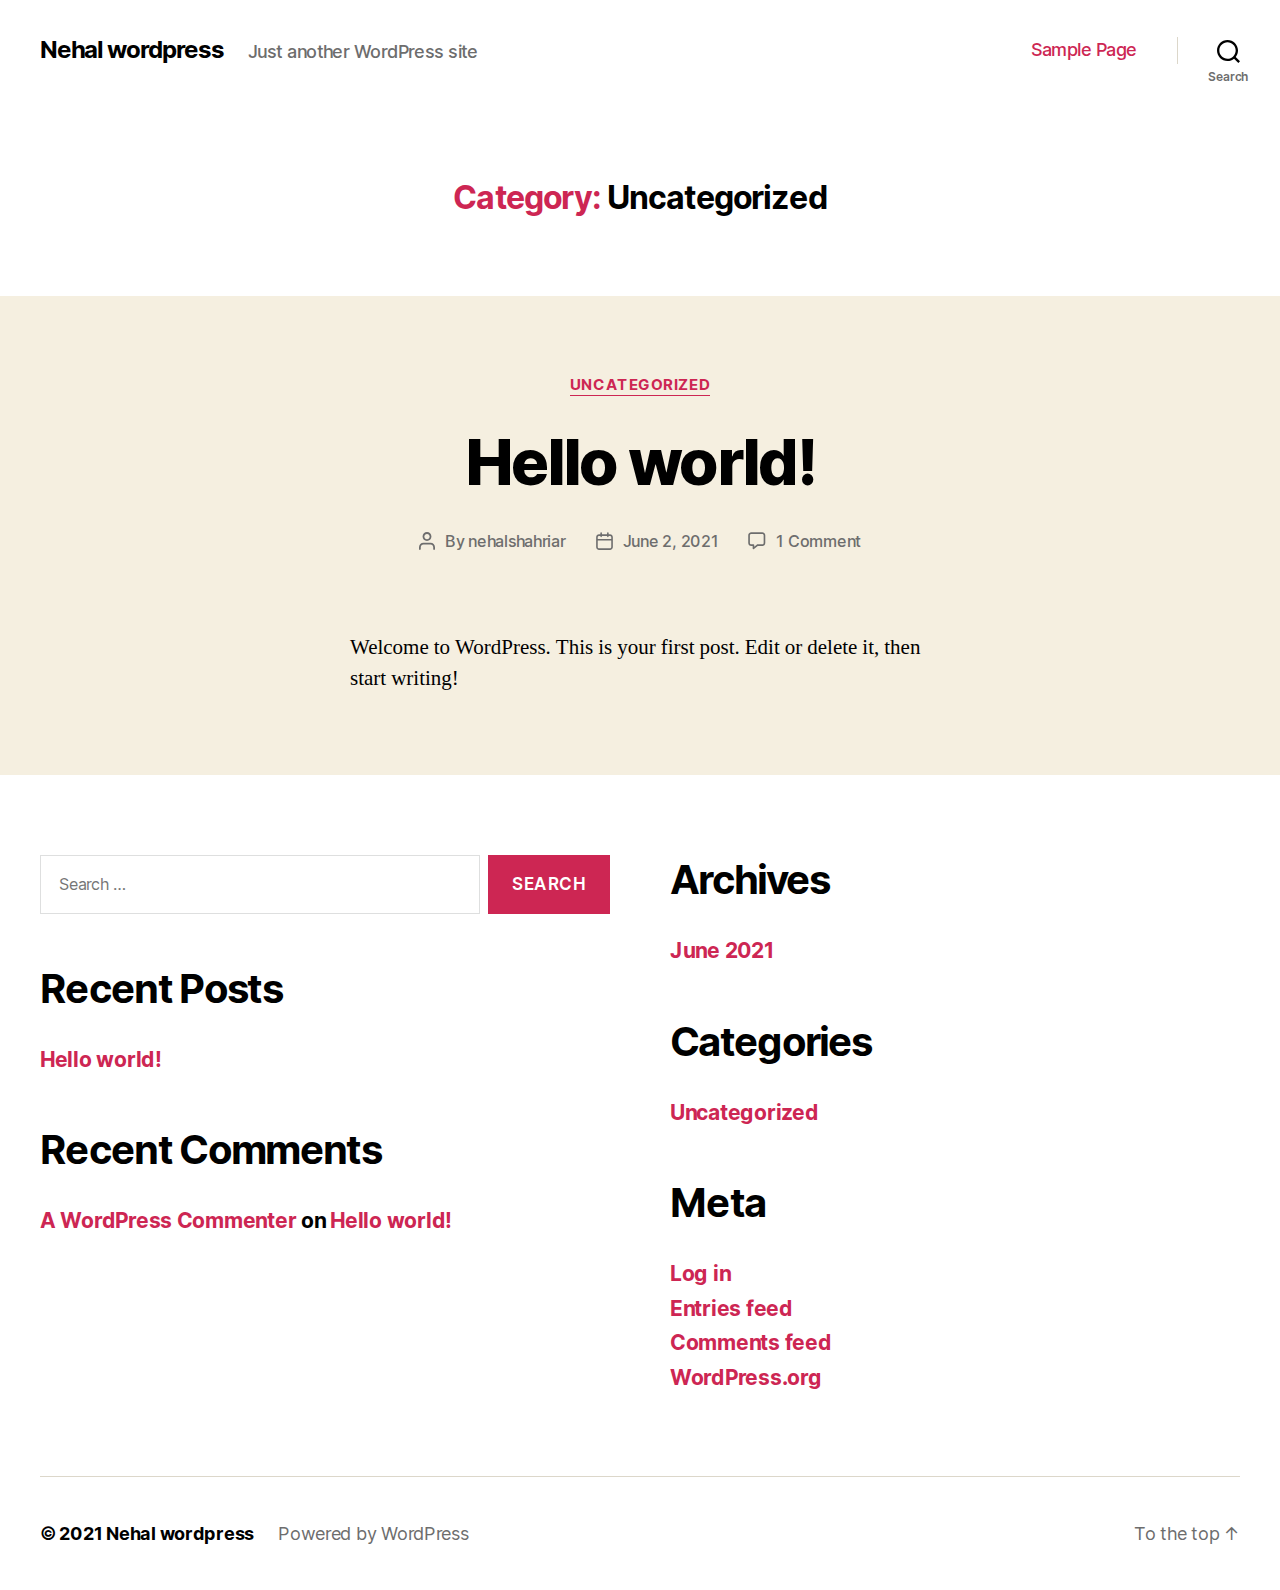
<file: category/uncategorized/index.html>
<!DOCTYPE html>
<html class="no-js" lang="en-US">

	<head>

		<meta charset="UTF-8">
		<meta name="viewport" content="width=device-width, initial-scale=1.0">

		<link rel="profile" href="https://gmpg.org/xfn/11">

		<title>Uncategorized &#8211; Nehal wordpress</title>
<meta name="robots" content="max-image-preview:large">
<link rel="dns-prefetch" href="//s.w.org">
<link rel="alternate" type="application/rss+xml" title="Nehal wordpress &raquo; Feed" href="https://nehal-shahriar.github.io/nehalwordpress/feed/">
<link rel="alternate" type="application/rss+xml" title="Nehal wordpress &raquo; Comments Feed" href="https://nehal-shahriar.github.io/nehalwordpress/comments/feed/">
<link rel="alternate" type="application/rss+xml" title="Nehal wordpress &raquo; Uncategorized Category Feed" href="https://nehal-shahriar.github.io/nehalwordpress/category/uncategorized/feed/">
		<script>
			window._wpemojiSettings = {"baseUrl":"https:\/\/s.w.org\/images\/core\/emoji\/13.0.1\/72x72\/","ext":".png","svgUrl":"https:\/\/s.w.org\/images\/core\/emoji\/13.0.1\/svg\/","svgExt":".svg","source":{"concatemoji":"https:\/\/nehal-shahriar.github.io\/nehalwordpress\/wp-includes\/js\/wp-emoji-release.min.js?ver=5.7.2"}};
			!function(e,a,t){var n,r,o,i=a.createElement("canvas"),p=i.getContext&&i.getContext("2d");function s(e,t){var a=String.fromCharCode;p.clearRect(0,0,i.width,i.height),p.fillText(a.apply(this,e),0,0);e=i.toDataURL();return p.clearRect(0,0,i.width,i.height),p.fillText(a.apply(this,t),0,0),e===i.toDataURL()}function c(e){var t=a.createElement("script");t.src=e,t.defer=t.type="text/javascript",a.getElementsByTagName("head")[0].appendChild(t)}for(o=Array("flag","emoji"),t.supports={everything:!0,everythingExceptFlag:!0},r=0;r<o.length;r++)t.supports[o[r]]=function(e){if(!p||!p.fillText)return!1;switch(p.textBaseline="top",p.font="600 32px Arial",e){case"flag":return s([127987,65039,8205,9895,65039],[127987,65039,8203,9895,65039])?!1:!s([55356,56826,55356,56819],[55356,56826,8203,55356,56819])&&!s([55356,57332,56128,56423,56128,56418,56128,56421,56128,56430,56128,56423,56128,56447],[55356,57332,8203,56128,56423,8203,56128,56418,8203,56128,56421,8203,56128,56430,8203,56128,56423,8203,56128,56447]);case"emoji":return!s([55357,56424,8205,55356,57212],[55357,56424,8203,55356,57212])}return!1}(o[r]),t.supports.everything=t.supports.everything&&t.supports[o[r]],"flag"!==o[r]&&(t.supports.everythingExceptFlag=t.supports.everythingExceptFlag&&t.supports[o[r]]);t.supports.everythingExceptFlag=t.supports.everythingExceptFlag&&!t.supports.flag,t.DOMReady=!1,t.readyCallback=function(){t.DOMReady=!0},t.supports.everything||(n=function(){t.readyCallback()},a.addEventListener?(a.addEventListener("DOMContentLoaded",n,!1),e.addEventListener("load",n,!1)):(e.attachEvent("onload",n),a.attachEvent("onreadystatechange",function(){"complete"===a.readyState&&t.readyCallback()})),(n=t.source||{}).concatemoji?c(n.concatemoji):n.wpemoji&&n.twemoji&&(c(n.twemoji),c(n.wpemoji)))}(window,document,window._wpemojiSettings);
		</script>
		<style>img.wp-smiley,
img.emoji {
	display: inline !important;
	border: none !important;
	box-shadow: none !important;
	height: 1em !important;
	width: 1em !important;
	margin: 0 .07em !important;
	vertical-align: -0.1em !important;
	background: none !important;
	padding: 0 !important;
}</style>
	<link rel="stylesheet" id="wp-block-library-css" href="https://nehal-shahriar.github.io/nehalwordpress/wp-includes/css/dist/block-library/style.min.css?ver=5.7.2" media="all">
<link rel="stylesheet" id="twentytwenty-style-css" href="https://nehal-shahriar.github.io/nehalwordpress/wp-content/themes/twentytwenty/style.css?ver=1.7" media="all">
<style id="twentytwenty-style-inline-css">.color-accent,.color-accent-hover:hover,.color-accent-hover:focus,:root .has-accent-color,.has-drop-cap:not(:focus):first-letter,.wp-block-button.is-style-outline,a { color: #cd2653; }blockquote,.border-color-accent,.border-color-accent-hover:hover,.border-color-accent-hover:focus { border-color: #cd2653; }button,.button,.faux-button,.wp-block-button__link,.wp-block-file .wp-block-file__button,input[type="button"],input[type="reset"],input[type="submit"],.bg-accent,.bg-accent-hover:hover,.bg-accent-hover:focus,:root .has-accent-background-color,.comment-reply-link { background-color: #cd2653; }.fill-children-accent,.fill-children-accent * { fill: #cd2653; }body,.entry-title a,:root .has-primary-color { color: #000000; }:root .has-primary-background-color { background-color: #000000; }cite,figcaption,.wp-caption-text,.post-meta,.entry-content .wp-block-archives li,.entry-content .wp-block-categories li,.entry-content .wp-block-latest-posts li,.wp-block-latest-comments__comment-date,.wp-block-latest-posts__post-date,.wp-block-embed figcaption,.wp-block-image figcaption,.wp-block-pullquote cite,.comment-metadata,.comment-respond .comment-notes,.comment-respond .logged-in-as,.pagination .dots,.entry-content hr:not(.has-background),hr.styled-separator,:root .has-secondary-color { color: #6d6d6d; }:root .has-secondary-background-color { background-color: #6d6d6d; }pre,fieldset,input,textarea,table,table *,hr { border-color: #dcd7ca; }caption,code,code,kbd,samp,.wp-block-table.is-style-stripes tbody tr:nth-child(odd),:root .has-subtle-background-background-color { background-color: #dcd7ca; }.wp-block-table.is-style-stripes { border-bottom-color: #dcd7ca; }.wp-block-latest-posts.is-grid li { border-top-color: #dcd7ca; }:root .has-subtle-background-color { color: #dcd7ca; }body:not(.overlay-header) .primary-menu > li > a,body:not(.overlay-header) .primary-menu > li > .icon,.modal-menu a,.footer-menu a, .footer-widgets a,#site-footer .wp-block-button.is-style-outline,.wp-block-pullquote:before,.singular:not(.overlay-header) .entry-header a,.archive-header a,.header-footer-group .color-accent,.header-footer-group .color-accent-hover:hover { color: #cd2653; }.social-icons a,#site-footer button:not(.toggle),#site-footer .button,#site-footer .faux-button,#site-footer .wp-block-button__link,#site-footer .wp-block-file__button,#site-footer input[type="button"],#site-footer input[type="reset"],#site-footer input[type="submit"] { background-color: #cd2653; }.header-footer-group,body:not(.overlay-header) #site-header .toggle,.menu-modal .toggle { color: #000000; }body:not(.overlay-header) .primary-menu ul { background-color: #000000; }body:not(.overlay-header) .primary-menu > li > ul:after { border-bottom-color: #000000; }body:not(.overlay-header) .primary-menu ul ul:after { border-left-color: #000000; }.site-description,body:not(.overlay-header) .toggle-inner .toggle-text,.widget .post-date,.widget .rss-date,.widget_archive li,.widget_categories li,.widget cite,.widget_pages li,.widget_meta li,.widget_nav_menu li,.powered-by-wordpress,.to-the-top,.singular .entry-header .post-meta,.singular:not(.overlay-header) .entry-header .post-meta a { color: #6d6d6d; }.header-footer-group pre,.header-footer-group fieldset,.header-footer-group input,.header-footer-group textarea,.header-footer-group table,.header-footer-group table *,.footer-nav-widgets-wrapper,#site-footer,.menu-modal nav *,.footer-widgets-outer-wrapper,.footer-top { border-color: #dcd7ca; }.header-footer-group table caption,body:not(.overlay-header) .header-inner .toggle-wrapper::before { background-color: #dcd7ca; }</style>
<link rel="stylesheet" id="twentytwenty-print-style-css" href="https://nehal-shahriar.github.io/nehalwordpress/wp-content/themes/twentytwenty/print.css?ver=1.7" media="print">
<script src="https://nehal-shahriar.github.io/nehalwordpress/wp-content/themes/twentytwenty/assets/js/index.js?ver=1.7" id="twentytwenty-js-js" async></script>
<link rel="https://api.w.org/" href="https://nehal-shahriar.github.io/nehalwordpress/wp-json/">
<link rel="alternate" type="application/json" href="https://nehal-shahriar.github.io/nehalwordpress/wp-json/wp/v2/categories/1">
<link rel="EditURI" type="application/rsd+xml" title="RSD" href="https://nehal-shahriar.github.io/nehalwordpress/xmlrpc.php?rsd">
<link rel="wlwmanifest" type="application/wlwmanifest+xml" href="https://nehal-shahriar.github.io/nehalwordpress/wp-includes/wlwmanifest.xml"> 
<meta name="generator" content="WordPress 5.7.2">
	<script>document.documentElement.className = document.documentElement.className.replace( 'no-js', 'js' );</script>
	<style>.recentcomments a{display:inline !important;padding:0 !important;margin:0 !important;}</style>
	</head>

	<body class="archive category category-uncategorized category-1 wp-embed-responsive enable-search-modal has-no-pagination showing-comments show-avatars footer-top-visible">

		<a class="skip-link screen-reader-text" href="#site-content">Skip to the content</a>
		<header id="site-header" class="header-footer-group" role="banner">

			<div class="header-inner section-inner">

				<div class="header-titles-wrapper">

					
						<button class="toggle search-toggle mobile-search-toggle" data-toggle-target=".search-modal" data-toggle-body-class="showing-search-modal" data-set-focus=".search-modal .search-field" aria-expanded="false">
							<span class="toggle-inner">
								<span class="toggle-icon">
									<svg class="svg-icon" aria-hidden="true" role="img" focusable="false" xmlns="http://www.w3.org/2000/svg" width="23" height="23" viewbox="0 0 23 23"><path d="M38.710696,48.0601792 L43,52.3494831 L41.3494831,54 L37.0601792,49.710696 C35.2632422,51.1481185 32.9839107,52.0076499 30.5038249,52.0076499 C24.7027226,52.0076499 20,47.3049272 20,41.5038249 C20,35.7027226 24.7027226,31 30.5038249,31 C36.3049272,31 41.0076499,35.7027226 41.0076499,41.5038249 C41.0076499,43.9839107 40.1481185,46.2632422 38.710696,48.0601792 Z M36.3875844,47.1716785 C37.8030221,45.7026647 38.6734666,43.7048964 38.6734666,41.5038249 C38.6734666,36.9918565 35.0157934,33.3341833 30.5038249,33.3341833 C25.9918565,33.3341833 22.3341833,36.9918565 22.3341833,41.5038249 C22.3341833,46.0157934 25.9918565,49.6734666 30.5038249,49.6734666 C32.7048964,49.6734666 34.7026647,48.8030221 36.1716785,47.3875844 C36.2023931,47.347638 36.2360451,47.3092237 36.2726343,47.2726343 C36.3092237,47.2360451 36.347638,47.2023931 36.3875844,47.1716785 Z" transform="translate(-20 -31)"></path></svg>								</span>
								<span class="toggle-text">Search</span>
							</span>
						</button><!-- .search-toggle -->

					
					<div class="header-titles">

						<div class="site-title faux-heading"><a href="https://nehal-shahriar.github.io/nehalwordpress/">Nehal wordpress</a></div>
<div class="site-description">Just another WordPress site</div>
<!-- .site-description -->
					</div>
<!-- .header-titles -->

					<button class="toggle nav-toggle mobile-nav-toggle" data-toggle-target=".menu-modal" data-toggle-body-class="showing-menu-modal" aria-expanded="false" data-set-focus=".close-nav-toggle">
						<span class="toggle-inner">
							<span class="toggle-icon">
								<svg class="svg-icon" aria-hidden="true" role="img" focusable="false" xmlns="http://www.w3.org/2000/svg" width="26" height="7" viewbox="0 0 26 7"><path fill-rule="evenodd" d="M332.5,45 C330.567003,45 329,43.4329966 329,41.5 C329,39.5670034 330.567003,38 332.5,38 C334.432997,38 336,39.5670034 336,41.5 C336,43.4329966 334.432997,45 332.5,45 Z M342,45 C340.067003,45 338.5,43.4329966 338.5,41.5 C338.5,39.5670034 340.067003,38 342,38 C343.932997,38 345.5,39.5670034 345.5,41.5 C345.5,43.4329966 343.932997,45 342,45 Z M351.5,45 C349.567003,45 348,43.4329966 348,41.5 C348,39.5670034 349.567003,38 351.5,38 C353.432997,38 355,39.5670034 355,41.5 C355,43.4329966 353.432997,45 351.5,45 Z" transform="translate(-329 -38)"></path></svg>							</span>
							<span class="toggle-text">Menu</span>
						</span>
					</button><!-- .nav-toggle -->

				</div>
<!-- .header-titles-wrapper -->

				<div class="header-navigation-wrapper">

					
							<nav class="primary-menu-wrapper" aria-label="Horizontal" role="navigation">

								<ul class="primary-menu reset-list-style">

								<li class="page_item page-item-2"><a href="https://nehal-shahriar.github.io/nehalwordpress/sample-page/">Sample Page</a></li>

								</ul>

							</nav><!-- .primary-menu-wrapper -->

						
						<div class="header-toggles hide-no-js">

						
							<div class="toggle-wrapper search-toggle-wrapper">

								<button class="toggle search-toggle desktop-search-toggle" data-toggle-target=".search-modal" data-toggle-body-class="showing-search-modal" data-set-focus=".search-modal .search-field" aria-expanded="false">
									<span class="toggle-inner">
										<svg class="svg-icon" aria-hidden="true" role="img" focusable="false" xmlns="http://www.w3.org/2000/svg" width="23" height="23" viewbox="0 0 23 23"><path d="M38.710696,48.0601792 L43,52.3494831 L41.3494831,54 L37.0601792,49.710696 C35.2632422,51.1481185 32.9839107,52.0076499 30.5038249,52.0076499 C24.7027226,52.0076499 20,47.3049272 20,41.5038249 C20,35.7027226 24.7027226,31 30.5038249,31 C36.3049272,31 41.0076499,35.7027226 41.0076499,41.5038249 C41.0076499,43.9839107 40.1481185,46.2632422 38.710696,48.0601792 Z M36.3875844,47.1716785 C37.8030221,45.7026647 38.6734666,43.7048964 38.6734666,41.5038249 C38.6734666,36.9918565 35.0157934,33.3341833 30.5038249,33.3341833 C25.9918565,33.3341833 22.3341833,36.9918565 22.3341833,41.5038249 C22.3341833,46.0157934 25.9918565,49.6734666 30.5038249,49.6734666 C32.7048964,49.6734666 34.7026647,48.8030221 36.1716785,47.3875844 C36.2023931,47.347638 36.2360451,47.3092237 36.2726343,47.2726343 C36.3092237,47.2360451 36.347638,47.2023931 36.3875844,47.1716785 Z" transform="translate(-20 -31)"></path></svg>										<span class="toggle-text">Search</span>
									</span>
								</button><!-- .search-toggle -->

							</div>

							
						</div>
<!-- .header-toggles -->
						
				</div>
<!-- .header-navigation-wrapper -->

			</div>
<!-- .header-inner -->

			<div class="search-modal cover-modal header-footer-group" data-modal-target-string=".search-modal">

	<div class="search-modal-inner modal-inner">

		<div class="section-inner">

			<form role="search" aria-label="Search for:" method="get" class="search-form" action="https://nehal-shahriar.github.io/nehalwordpress/">
	<label for="search-form-1">
		<span class="screen-reader-text">Search for:</span>
		<input type="search" id="search-form-1" class="search-field" placeholder="Search &hellip;" value="" name="s">
	</label>
	<input type="submit" class="search-submit" value="Search">
</form>

			<button class="toggle search-untoggle close-search-toggle fill-children-current-color" data-toggle-target=".search-modal" data-toggle-body-class="showing-search-modal" data-set-focus=".search-modal .search-field">
				<span class="screen-reader-text">Close search</span>
				<svg class="svg-icon" aria-hidden="true" role="img" focusable="false" xmlns="http://www.w3.org/2000/svg" width="16" height="16" viewbox="0 0 16 16"><polygon fill="" fill-rule="evenodd" points="6.852 7.649 .399 1.195 1.445 .149 7.899 6.602 14.352 .149 15.399 1.195 8.945 7.649 15.399 14.102 14.352 15.149 7.899 8.695 1.445 15.149 .399 14.102"></polygon></svg>			</button><!-- .search-toggle -->

		</div>
<!-- .section-inner -->

	</div>
<!-- .search-modal-inner -->

</div>
<!-- .menu-modal -->

		</header><!-- #site-header -->

		
<div class="menu-modal cover-modal header-footer-group" data-modal-target-string=".menu-modal">

	<div class="menu-modal-inner modal-inner">

		<div class="menu-wrapper section-inner">

			<div class="menu-top">

				<button class="toggle close-nav-toggle fill-children-current-color" data-toggle-target=".menu-modal" data-toggle-body-class="showing-menu-modal" aria-expanded="false" data-set-focus=".menu-modal">
					<span class="toggle-text">Close Menu</span>
					<svg class="svg-icon" aria-hidden="true" role="img" focusable="false" xmlns="http://www.w3.org/2000/svg" width="16" height="16" viewbox="0 0 16 16"><polygon fill="" fill-rule="evenodd" points="6.852 7.649 .399 1.195 1.445 .149 7.899 6.602 14.352 .149 15.399 1.195 8.945 7.649 15.399 14.102 14.352 15.149 7.899 8.695 1.445 15.149 .399 14.102"></polygon></svg>				</button><!-- .nav-toggle -->

				
					<nav class="mobile-menu" aria-label="Mobile" role="navigation">

						<ul class="modal-menu reset-list-style">

						<li class="page_item page-item-2">
<div class="ancestor-wrapper"><a href="https://nehal-shahriar.github.io/nehalwordpress/sample-page/">Sample Page</a></div>
<!-- .ancestor-wrapper -->
</li>

						</ul>

					</nav>

					
			</div>
<!-- .menu-top -->

			<div class="menu-bottom">

				
			</div>
<!-- .menu-bottom -->

		</div>
<!-- .menu-wrapper -->

	</div>
<!-- .menu-modal-inner -->

</div>
<!-- .menu-modal -->

<main id="site-content" role="main">

	
		<header class="archive-header has-text-align-center header-footer-group">

			<div class="archive-header-inner section-inner medium">

									<h1 class="archive-title">
<span class="color-accent">Category:</span> <span>Uncategorized</span>
</h1>
				
				
			</div>
<!-- .archive-header-inner -->

		</header><!-- .archive-header -->

		
<article class="post-1 post type-post status-publish format-standard hentry category-uncategorized" id="post-1">

	
<header class="entry-header has-text-align-center">

	<div class="entry-header-inner section-inner medium">

		
			<div class="entry-categories">
				<span class="screen-reader-text">Categories</span>
				<div class="entry-categories-inner">
					<a href="https://nehal-shahriar.github.io/nehalwordpress/category/uncategorized/" rel="category tag">Uncategorized</a>				</div>
<!-- .entry-categories-inner -->
			</div>
<!-- .entry-categories -->

			<h2 class="entry-title heading-size-1"><a href="https://nehal-shahriar.github.io/nehalwordpress/2021/06/02/hello-world/">Hello world!</a></h2>
		<div class="post-meta-wrapper post-meta-single post-meta-single-top">

			<ul class="post-meta">

									<li class="post-author meta-wrapper">
						<span class="meta-icon">
							<span class="screen-reader-text">Post author</span>
							<svg class="svg-icon" aria-hidden="true" role="img" focusable="false" xmlns="http://www.w3.org/2000/svg" width="18" height="20" viewbox="0 0 18 20"><path fill="" d="M18,19 C18,19.5522847 17.5522847,20 17,20 C16.4477153,20 16,19.5522847 16,19 L16,17 C16,15.3431458 14.6568542,14 13,14 L5,14 C3.34314575,14 2,15.3431458 2,17 L2,19 C2,19.5522847 1.55228475,20 1,20 C0.44771525,20 0,19.5522847 0,19 L0,17 C0,14.2385763 2.23857625,12 5,12 L13,12 C15.7614237,12 18,14.2385763 18,17 L18,19 Z M9,10 C6.23857625,10 4,7.76142375 4,5 C4,2.23857625 6.23857625,0 9,0 C11.7614237,0 14,2.23857625 14,5 C14,7.76142375 11.7614237,10 9,10 Z M9,8 C10.6568542,8 12,6.65685425 12,5 C12,3.34314575 10.6568542,2 9,2 C7.34314575,2 6,3.34314575 6,5 C6,6.65685425 7.34314575,8 9,8 Z"></path></svg>						</span>
						<span class="meta-text">
							By <a href="https://nehal-shahriar.github.io/nehalwordpress/author/nehalshahriar/">nehalshahriar</a>						</span>
					</li>
										<li class="post-date meta-wrapper">
						<span class="meta-icon">
							<span class="screen-reader-text">Post date</span>
							<svg class="svg-icon" aria-hidden="true" role="img" focusable="false" xmlns="http://www.w3.org/2000/svg" width="18" height="19" viewbox="0 0 18 19"><path fill="" d="M4.60069444,4.09375 L3.25,4.09375 C2.47334957,4.09375 1.84375,4.72334957 1.84375,5.5 L1.84375,7.26736111 L16.15625,7.26736111 L16.15625,5.5 C16.15625,4.72334957 15.5266504,4.09375 14.75,4.09375 L13.3993056,4.09375 L13.3993056,4.55555556 C13.3993056,5.02154581 13.0215458,5.39930556 12.5555556,5.39930556 C12.0895653,5.39930556 11.7118056,5.02154581 11.7118056,4.55555556 L11.7118056,4.09375 L6.28819444,4.09375 L6.28819444,4.55555556 C6.28819444,5.02154581 5.9104347,5.39930556 5.44444444,5.39930556 C4.97845419,5.39930556 4.60069444,5.02154581 4.60069444,4.55555556 L4.60069444,4.09375 Z M6.28819444,2.40625 L11.7118056,2.40625 L11.7118056,1 C11.7118056,0.534009742 12.0895653,0.15625 12.5555556,0.15625 C13.0215458,0.15625 13.3993056,0.534009742 13.3993056,1 L13.3993056,2.40625 L14.75,2.40625 C16.4586309,2.40625 17.84375,3.79136906 17.84375,5.5 L17.84375,15.875 C17.84375,17.5836309 16.4586309,18.96875 14.75,18.96875 L3.25,18.96875 C1.54136906,18.96875 0.15625,17.5836309 0.15625,15.875 L0.15625,5.5 C0.15625,3.79136906 1.54136906,2.40625 3.25,2.40625 L4.60069444,2.40625 L4.60069444,1 C4.60069444,0.534009742 4.97845419,0.15625 5.44444444,0.15625 C5.9104347,0.15625 6.28819444,0.534009742 6.28819444,1 L6.28819444,2.40625 Z M1.84375,8.95486111 L1.84375,15.875 C1.84375,16.6516504 2.47334957,17.28125 3.25,17.28125 L14.75,17.28125 C15.5266504,17.28125 16.15625,16.6516504 16.15625,15.875 L16.15625,8.95486111 L1.84375,8.95486111 Z"></path></svg>						</span>
						<span class="meta-text">
							<a href="https://nehal-shahriar.github.io/nehalwordpress/2021/06/02/hello-world/">June 2, 2021</a>
						</span>
					</li>
										<li class="post-comment-link meta-wrapper">
						<span class="meta-icon">
							<svg class="svg-icon" aria-hidden="true" role="img" focusable="false" xmlns="http://www.w3.org/2000/svg" width="19" height="19" viewbox="0 0 19 19"><path d="M9.43016863,13.2235931 C9.58624731,13.094699 9.7823475,13.0241935 9.98476849,13.0241935 L15.0564516,13.0241935 C15.8581553,13.0241935 16.5080645,12.3742843 16.5080645,11.5725806 L16.5080645,3.44354839 C16.5080645,2.64184472 15.8581553,1.99193548 15.0564516,1.99193548 L3.44354839,1.99193548 C2.64184472,1.99193548 1.99193548,2.64184472 1.99193548,3.44354839 L1.99193548,11.5725806 C1.99193548,12.3742843 2.64184472,13.0241935 3.44354839,13.0241935 L5.76612903,13.0241935 C6.24715123,13.0241935 6.63709677,13.4141391 6.63709677,13.8951613 L6.63709677,15.5301903 L9.43016863,13.2235931 Z M3.44354839,14.766129 C1.67980032,14.766129 0.25,13.3363287 0.25,11.5725806 L0.25,3.44354839 C0.25,1.67980032 1.67980032,0.25 3.44354839,0.25 L15.0564516,0.25 C16.8201997,0.25 18.25,1.67980032 18.25,3.44354839 L18.25,11.5725806 C18.25,13.3363287 16.8201997,14.766129 15.0564516,14.766129 L10.2979143,14.766129 L6.32072889,18.0506004 C5.75274472,18.5196577 4.89516129,18.1156602 4.89516129,17.3790323 L4.89516129,14.766129 L3.44354839,14.766129 Z"></path></svg>						</span>
						<span class="meta-text">
							<a href="https://nehal-shahriar.github.io/nehalwordpress/2021/06/02/hello-world/#comments">1 Comment<span class="screen-reader-text"> on Hello world!</span></a>						</span>
					</li>
					
			</ul>
<!-- .post-meta -->

		</div>
<!-- .post-meta-wrapper -->

		
	</div>
<!-- .entry-header-inner -->

</header><!-- .entry-header -->

	<div class="post-inner thin ">

		<div class="entry-content">

			
<p>Welcome to WordPress. This is your first post. Edit or delete it, then start writing!</p>

		</div>
<!-- .entry-content -->

	</div>
<!-- .post-inner -->

	<div class="section-inner">
		
	</div>
<!-- .section-inner -->

	
</article><!-- .post -->

	
</main><!-- #site-content -->


	<div class="footer-nav-widgets-wrapper header-footer-group">

		<div class="footer-inner section-inner">

			
			
				<aside class="footer-widgets-outer-wrapper" role="complementary">

					<div class="footer-widgets-wrapper">

						
							<div class="footer-widgets column-one grid-item">
								<div class="widget widget_search"><div class="widget-content">
<form role="search" method="get" class="search-form" action="https://nehal-shahriar.github.io/nehalwordpress/">
	<label for="search-form-2">
		<span class="screen-reader-text">Search for:</span>
		<input type="search" id="search-form-2" class="search-field" placeholder="Search &hellip;" value="" name="s">
	</label>
	<input type="submit" class="search-submit" value="Search">
</form>
</div></div>
		<div class="widget widget_recent_entries"><div class="widget-content">
		<h2 class="widget-title subheading heading-size-3">Recent Posts</h2>
<nav role="navigation" aria-label="Recent Posts">
		<ul>
											<li>
					<a href="https://nehal-shahriar.github.io/nehalwordpress/2021/06/02/hello-world/" aria-current="page">Hello world!</a>
									</li>
					</ul>

		</nav>
</div></div>
<div class="widget widget_recent_comments"><div class="widget-content">
<h2 class="widget-title subheading heading-size-3">Recent Comments</h2>
<nav role="navigation" aria-label="Recent Comments"><ul id="recentcomments"><li class="recentcomments">
<span class="comment-author-link"><a href="https://wordpress.org/" rel="external nofollow ugc" class="url">A WordPress Commenter</a></span> on <a href="https://nehal-shahriar.github.io/nehalwordpress/2021/06/02/hello-world/#comment-1">Hello world!</a>
</li></ul></nav>
</div></div>							</div>

						
						
							<div class="footer-widgets column-two grid-item">
								<div class="widget widget_archive"><div class="widget-content">
<h2 class="widget-title subheading heading-size-3">Archives</h2>
<nav role="navigation" aria-label="Archives">
			<ul>
					<li><a href="https://nehal-shahriar.github.io/nehalwordpress/2021/06/">June 2021</a></li>
			</ul>

			</nav>
</div></div>
<div class="widget widget_categories"><div class="widget-content">
<h2 class="widget-title subheading heading-size-3">Categories</h2>
<nav role="navigation" aria-label="Categories">
			<ul>
					<li class="cat-item cat-item-1 current-cat">
<a aria-current="page" href="https://nehal-shahriar.github.io/nehalwordpress/category/uncategorized/">Uncategorized</a>
</li>
			</ul>

			</nav>
</div></div>
<div class="widget widget_meta"><div class="widget-content">
<h2 class="widget-title subheading heading-size-3">Meta</h2>
<nav role="navigation" aria-label="Meta">
		<ul>
						<li><a href="https://nehal-shahriar.github.io/nehalwordpress/wp-login.php">Log in</a></li>
			<li><a href="https://nehal-shahriar.github.io/nehalwordpress/feed/">Entries feed</a></li>
			<li><a href="https://nehal-shahriar.github.io/nehalwordpress/comments/feed/">Comments feed</a></li>

			<li><a href="https://wordpress.org/">WordPress.org</a></li>
		</ul>

		</nav>
</div></div>							</div>

						
					</div>
<!-- .footer-widgets-wrapper -->

				</aside><!-- .footer-widgets-outer-wrapper -->

			
		</div>
<!-- .footer-inner -->

	</div>
<!-- .footer-nav-widgets-wrapper -->


			<footer id="site-footer" role="contentinfo" class="header-footer-group">

				<div class="section-inner">

					<div class="footer-credits">

						<p class="footer-copyright">&copy;
							2021							<a href="https://nehal-shahriar.github.io/nehalwordpress/">Nehal wordpress</a>
						</p>
<!-- .footer-copyright -->

						<p class="powered-by-wordpress">
							<a href="https://wordpress.org/">
								Powered by WordPress							</a>
						</p>
<!-- .powered-by-wordpress -->

					</div>
<!-- .footer-credits -->

					<a class="to-the-top" href="#site-header">
						<span class="to-the-top-long">
							To the top <span class="arrow" aria-hidden="true">&uarr;</span>						</span><!-- .to-the-top-long -->
						<span class="to-the-top-short">
							Up <span class="arrow" aria-hidden="true">&uarr;</span>						</span><!-- .to-the-top-short -->
					</a><!-- .to-the-top -->

				</div>
<!-- .section-inner -->

			</footer><!-- #site-footer -->

		<script src="https://nehal-shahriar.github.io/nehalwordpress/wp-includes/js/wp-embed.min.js?ver=5.7.2" id="wp-embed-js"></script>
	<script>
	/(trident|msie)/i.test(navigator.userAgent)&&document.getElementById&&window.addEventListener&&window.addEventListener("hashchange",function(){var t,e=location.hash.substring(1);/^[A-z0-9_-]+$/.test(e)&&(t=document.getElementById(e))&&(/^(?:a|select|input|button|textarea)$/i.test(t.tagName)||(t.tabIndex=-1),t.focus())},!1);
	</script>
	
	</body>
</html>
</file>
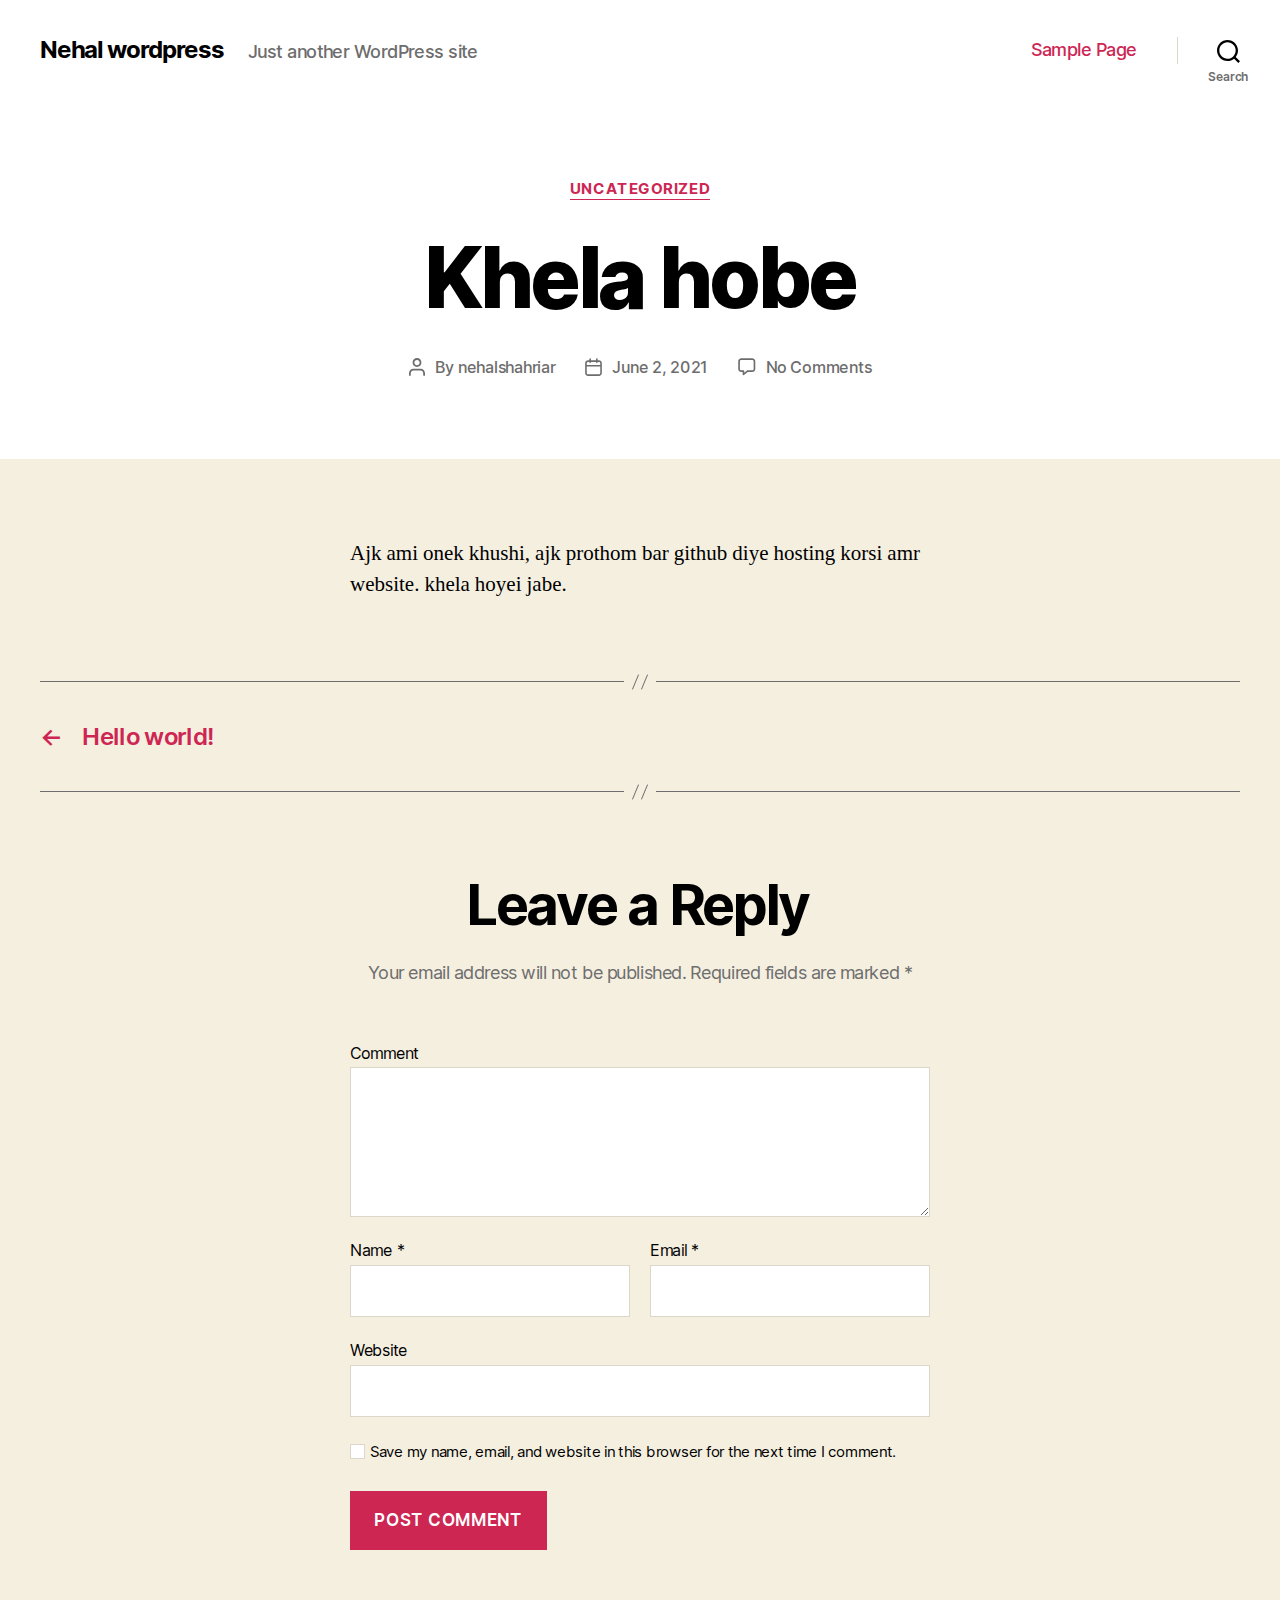
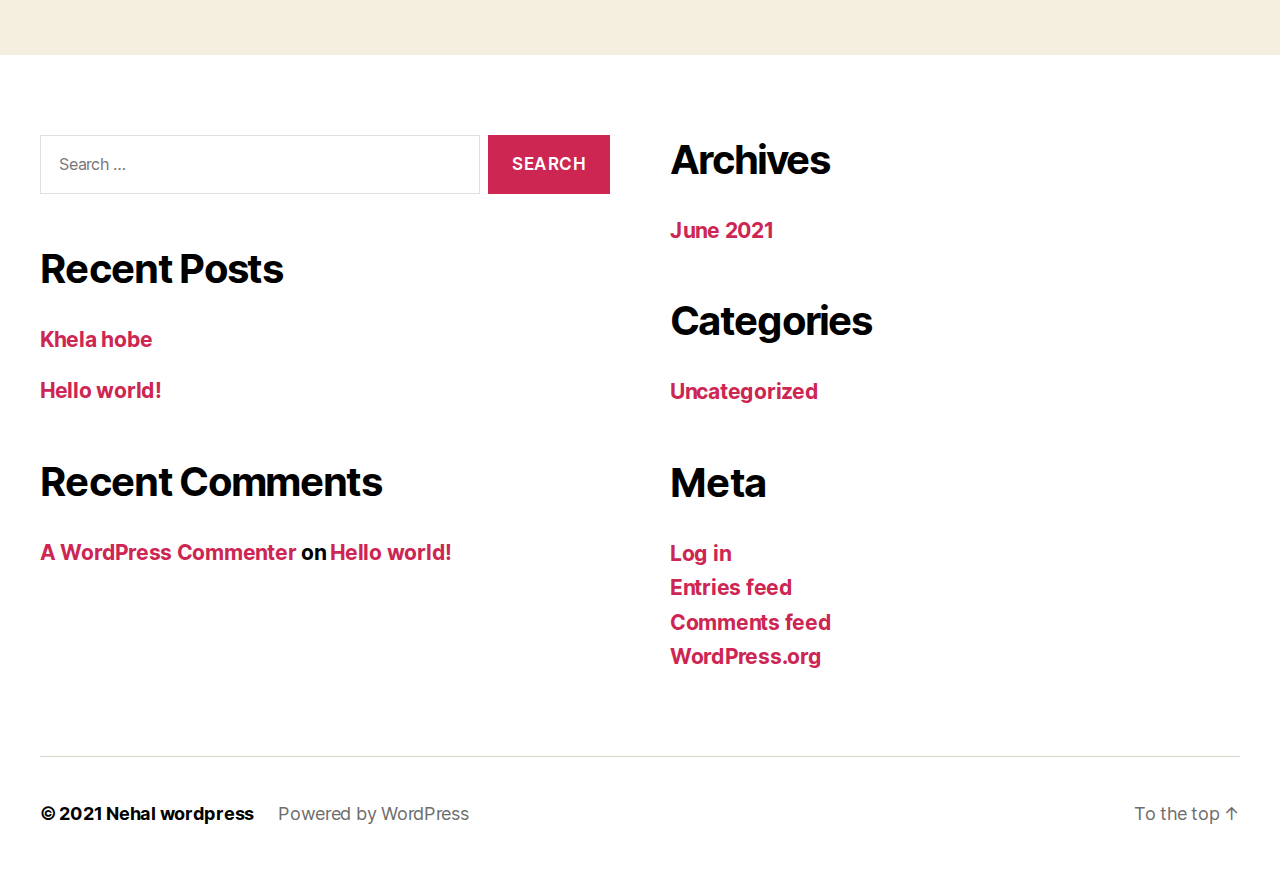
<file: 2021/06/02/khela-hobe/index.html>
<!DOCTYPE html>
<html class="no-js" lang="en-US">

	<head>

		<meta charset="UTF-8">
		<meta name="viewport" content="width=device-width, initial-scale=1.0">

		<link rel="profile" href="https://gmpg.org/xfn/11">

		<title>Khela hobe &#8211; Nehal wordpress</title>
<meta name="robots" content="max-image-preview:large">
<link rel="dns-prefetch" href="//s.w.org">
<link rel="alternate" type="application/rss+xml" title="Nehal wordpress &raquo; Feed" href="https://nehal-shahriar.github.io/nehalwordpress/feed/">
<link rel="alternate" type="application/rss+xml" title="Nehal wordpress &raquo; Comments Feed" href="https://nehal-shahriar.github.io/nehalwordpress/comments/feed/">
<link rel="alternate" type="application/rss+xml" title="Nehal wordpress &raquo; Khela hobe Comments Feed" href="https://nehal-shahriar.github.io/nehalwordpress/2021/06/02/khela-hobe/feed/">
		<script>
			window._wpemojiSettings = {"baseUrl":"https:\/\/s.w.org\/images\/core\/emoji\/13.0.1\/72x72\/","ext":".png","svgUrl":"https:\/\/s.w.org\/images\/core\/emoji\/13.0.1\/svg\/","svgExt":".svg","source":{"concatemoji":"https:\/\/nehal-shahriar.github.io\/nehalwordpress\/wp-includes\/js\/wp-emoji-release.min.js?ver=5.7.2"}};
			!function(e,a,t){var n,r,o,i=a.createElement("canvas"),p=i.getContext&&i.getContext("2d");function s(e,t){var a=String.fromCharCode;p.clearRect(0,0,i.width,i.height),p.fillText(a.apply(this,e),0,0);e=i.toDataURL();return p.clearRect(0,0,i.width,i.height),p.fillText(a.apply(this,t),0,0),e===i.toDataURL()}function c(e){var t=a.createElement("script");t.src=e,t.defer=t.type="text/javascript",a.getElementsByTagName("head")[0].appendChild(t)}for(o=Array("flag","emoji"),t.supports={everything:!0,everythingExceptFlag:!0},r=0;r<o.length;r++)t.supports[o[r]]=function(e){if(!p||!p.fillText)return!1;switch(p.textBaseline="top",p.font="600 32px Arial",e){case"flag":return s([127987,65039,8205,9895,65039],[127987,65039,8203,9895,65039])?!1:!s([55356,56826,55356,56819],[55356,56826,8203,55356,56819])&&!s([55356,57332,56128,56423,56128,56418,56128,56421,56128,56430,56128,56423,56128,56447],[55356,57332,8203,56128,56423,8203,56128,56418,8203,56128,56421,8203,56128,56430,8203,56128,56423,8203,56128,56447]);case"emoji":return!s([55357,56424,8205,55356,57212],[55357,56424,8203,55356,57212])}return!1}(o[r]),t.supports.everything=t.supports.everything&&t.supports[o[r]],"flag"!==o[r]&&(t.supports.everythingExceptFlag=t.supports.everythingExceptFlag&&t.supports[o[r]]);t.supports.everythingExceptFlag=t.supports.everythingExceptFlag&&!t.supports.flag,t.DOMReady=!1,t.readyCallback=function(){t.DOMReady=!0},t.supports.everything||(n=function(){t.readyCallback()},a.addEventListener?(a.addEventListener("DOMContentLoaded",n,!1),e.addEventListener("load",n,!1)):(e.attachEvent("onload",n),a.attachEvent("onreadystatechange",function(){"complete"===a.readyState&&t.readyCallback()})),(n=t.source||{}).concatemoji?c(n.concatemoji):n.wpemoji&&n.twemoji&&(c(n.twemoji),c(n.wpemoji)))}(window,document,window._wpemojiSettings);
		</script>
		<style>img.wp-smiley,
img.emoji {
	display: inline !important;
	border: none !important;
	box-shadow: none !important;
	height: 1em !important;
	width: 1em !important;
	margin: 0 .07em !important;
	vertical-align: -0.1em !important;
	background: none !important;
	padding: 0 !important;
}</style>
	<link rel="stylesheet" id="wp-block-library-css" href="https://nehal-shahriar.github.io/nehalwordpress/wp-includes/css/dist/block-library/style.min.css?ver=5.7.2" media="all">
<link rel="stylesheet" id="twentytwenty-style-css" href="https://nehal-shahriar.github.io/nehalwordpress/wp-content/themes/twentytwenty/style.css?ver=1.7" media="all">
<style id="twentytwenty-style-inline-css">.color-accent,.color-accent-hover:hover,.color-accent-hover:focus,:root .has-accent-color,.has-drop-cap:not(:focus):first-letter,.wp-block-button.is-style-outline,a { color: #cd2653; }blockquote,.border-color-accent,.border-color-accent-hover:hover,.border-color-accent-hover:focus { border-color: #cd2653; }button,.button,.faux-button,.wp-block-button__link,.wp-block-file .wp-block-file__button,input[type="button"],input[type="reset"],input[type="submit"],.bg-accent,.bg-accent-hover:hover,.bg-accent-hover:focus,:root .has-accent-background-color,.comment-reply-link { background-color: #cd2653; }.fill-children-accent,.fill-children-accent * { fill: #cd2653; }body,.entry-title a,:root .has-primary-color { color: #000000; }:root .has-primary-background-color { background-color: #000000; }cite,figcaption,.wp-caption-text,.post-meta,.entry-content .wp-block-archives li,.entry-content .wp-block-categories li,.entry-content .wp-block-latest-posts li,.wp-block-latest-comments__comment-date,.wp-block-latest-posts__post-date,.wp-block-embed figcaption,.wp-block-image figcaption,.wp-block-pullquote cite,.comment-metadata,.comment-respond .comment-notes,.comment-respond .logged-in-as,.pagination .dots,.entry-content hr:not(.has-background),hr.styled-separator,:root .has-secondary-color { color: #6d6d6d; }:root .has-secondary-background-color { background-color: #6d6d6d; }pre,fieldset,input,textarea,table,table *,hr { border-color: #dcd7ca; }caption,code,code,kbd,samp,.wp-block-table.is-style-stripes tbody tr:nth-child(odd),:root .has-subtle-background-background-color { background-color: #dcd7ca; }.wp-block-table.is-style-stripes { border-bottom-color: #dcd7ca; }.wp-block-latest-posts.is-grid li { border-top-color: #dcd7ca; }:root .has-subtle-background-color { color: #dcd7ca; }body:not(.overlay-header) .primary-menu > li > a,body:not(.overlay-header) .primary-menu > li > .icon,.modal-menu a,.footer-menu a, .footer-widgets a,#site-footer .wp-block-button.is-style-outline,.wp-block-pullquote:before,.singular:not(.overlay-header) .entry-header a,.archive-header a,.header-footer-group .color-accent,.header-footer-group .color-accent-hover:hover { color: #cd2653; }.social-icons a,#site-footer button:not(.toggle),#site-footer .button,#site-footer .faux-button,#site-footer .wp-block-button__link,#site-footer .wp-block-file__button,#site-footer input[type="button"],#site-footer input[type="reset"],#site-footer input[type="submit"] { background-color: #cd2653; }.header-footer-group,body:not(.overlay-header) #site-header .toggle,.menu-modal .toggle { color: #000000; }body:not(.overlay-header) .primary-menu ul { background-color: #000000; }body:not(.overlay-header) .primary-menu > li > ul:after { border-bottom-color: #000000; }body:not(.overlay-header) .primary-menu ul ul:after { border-left-color: #000000; }.site-description,body:not(.overlay-header) .toggle-inner .toggle-text,.widget .post-date,.widget .rss-date,.widget_archive li,.widget_categories li,.widget cite,.widget_pages li,.widget_meta li,.widget_nav_menu li,.powered-by-wordpress,.to-the-top,.singular .entry-header .post-meta,.singular:not(.overlay-header) .entry-header .post-meta a { color: #6d6d6d; }.header-footer-group pre,.header-footer-group fieldset,.header-footer-group input,.header-footer-group textarea,.header-footer-group table,.header-footer-group table *,.footer-nav-widgets-wrapper,#site-footer,.menu-modal nav *,.footer-widgets-outer-wrapper,.footer-top { border-color: #dcd7ca; }.header-footer-group table caption,body:not(.overlay-header) .header-inner .toggle-wrapper::before { background-color: #dcd7ca; }</style>
<link rel="stylesheet" id="twentytwenty-print-style-css" href="https://nehal-shahriar.github.io/nehalwordpress/wp-content/themes/twentytwenty/print.css?ver=1.7" media="print">
<script src="https://nehal-shahriar.github.io/nehalwordpress/wp-content/themes/twentytwenty/assets/js/index.js?ver=1.7" id="twentytwenty-js-js" async></script>
<link rel="https://api.w.org/" href="https://nehal-shahriar.github.io/nehalwordpress/wp-json/">
<link rel="alternate" type="application/json" href="https://nehal-shahriar.github.io/nehalwordpress/wp-json/wp/v2/posts/5">
<link rel="EditURI" type="application/rsd+xml" title="RSD" href="https://nehal-shahriar.github.io/nehalwordpress/xmlrpc.php?rsd">
<link rel="wlwmanifest" type="application/wlwmanifest+xml" href="https://nehal-shahriar.github.io/nehalwordpress/wp-includes/wlwmanifest.xml"> 
<meta name="generator" content="WordPress 5.7.2">
<link rel="canonical" href="https://nehal-shahriar.github.io/nehalwordpress/2021/06/02/khela-hobe/">
<link rel="shortlink" href="https://nehal-shahriar.github.io/nehalwordpress/?p=5">
<link rel="alternate" type="application/json+oembed" href="https://nehal-shahriar.github.io/nehalwordpress/wp-json/oembed/1.0/embed?url=https%3A%2F%2Fnehal-shahriar.github.io%2Fnehalwordpress%2F2021%2F06%2F02%2Fkhela-hobe%2F">
<link rel="alternate" type="text/xml+oembed" href="https://nehal-shahriar.github.io/nehalwordpress/wp-json/oembed/1.0/embed?url=https%3A%2F%2Fnehal-shahriar.github.io%2Fnehalwordpress%2F2021%2F06%2F02%2Fkhela-hobe%2F&#038;format=xml">
	<script>document.documentElement.className = document.documentElement.className.replace( 'no-js', 'js' );</script>
	<style>.recentcomments a{display:inline !important;padding:0 !important;margin:0 !important;}</style>
	</head>

	<body class="post-template-default single single-post postid-5 single-format-standard wp-embed-responsive singular enable-search-modal missing-post-thumbnail has-single-pagination showing-comments show-avatars footer-top-visible">

		<a class="skip-link screen-reader-text" href="#site-content">Skip to the content</a>
		<header id="site-header" class="header-footer-group" role="banner">

			<div class="header-inner section-inner">

				<div class="header-titles-wrapper">

					
						<button class="toggle search-toggle mobile-search-toggle" data-toggle-target=".search-modal" data-toggle-body-class="showing-search-modal" data-set-focus=".search-modal .search-field" aria-expanded="false">
							<span class="toggle-inner">
								<span class="toggle-icon">
									<svg class="svg-icon" aria-hidden="true" role="img" focusable="false" xmlns="http://www.w3.org/2000/svg" width="23" height="23" viewbox="0 0 23 23"><path d="M38.710696,48.0601792 L43,52.3494831 L41.3494831,54 L37.0601792,49.710696 C35.2632422,51.1481185 32.9839107,52.0076499 30.5038249,52.0076499 C24.7027226,52.0076499 20,47.3049272 20,41.5038249 C20,35.7027226 24.7027226,31 30.5038249,31 C36.3049272,31 41.0076499,35.7027226 41.0076499,41.5038249 C41.0076499,43.9839107 40.1481185,46.2632422 38.710696,48.0601792 Z M36.3875844,47.1716785 C37.8030221,45.7026647 38.6734666,43.7048964 38.6734666,41.5038249 C38.6734666,36.9918565 35.0157934,33.3341833 30.5038249,33.3341833 C25.9918565,33.3341833 22.3341833,36.9918565 22.3341833,41.5038249 C22.3341833,46.0157934 25.9918565,49.6734666 30.5038249,49.6734666 C32.7048964,49.6734666 34.7026647,48.8030221 36.1716785,47.3875844 C36.2023931,47.347638 36.2360451,47.3092237 36.2726343,47.2726343 C36.3092237,47.2360451 36.347638,47.2023931 36.3875844,47.1716785 Z" transform="translate(-20 -31)"></path></svg>								</span>
								<span class="toggle-text">Search</span>
							</span>
						</button><!-- .search-toggle -->

					
					<div class="header-titles">

						<div class="site-title faux-heading"><a href="https://nehal-shahriar.github.io/nehalwordpress/">Nehal wordpress</a></div>
<div class="site-description">Just another WordPress site</div>
<!-- .site-description -->
					</div>
<!-- .header-titles -->

					<button class="toggle nav-toggle mobile-nav-toggle" data-toggle-target=".menu-modal" data-toggle-body-class="showing-menu-modal" aria-expanded="false" data-set-focus=".close-nav-toggle">
						<span class="toggle-inner">
							<span class="toggle-icon">
								<svg class="svg-icon" aria-hidden="true" role="img" focusable="false" xmlns="http://www.w3.org/2000/svg" width="26" height="7" viewbox="0 0 26 7"><path fill-rule="evenodd" d="M332.5,45 C330.567003,45 329,43.4329966 329,41.5 C329,39.5670034 330.567003,38 332.5,38 C334.432997,38 336,39.5670034 336,41.5 C336,43.4329966 334.432997,45 332.5,45 Z M342,45 C340.067003,45 338.5,43.4329966 338.5,41.5 C338.5,39.5670034 340.067003,38 342,38 C343.932997,38 345.5,39.5670034 345.5,41.5 C345.5,43.4329966 343.932997,45 342,45 Z M351.5,45 C349.567003,45 348,43.4329966 348,41.5 C348,39.5670034 349.567003,38 351.5,38 C353.432997,38 355,39.5670034 355,41.5 C355,43.4329966 353.432997,45 351.5,45 Z" transform="translate(-329 -38)"></path></svg>							</span>
							<span class="toggle-text">Menu</span>
						</span>
					</button><!-- .nav-toggle -->

				</div>
<!-- .header-titles-wrapper -->

				<div class="header-navigation-wrapper">

					
							<nav class="primary-menu-wrapper" aria-label="Horizontal" role="navigation">

								<ul class="primary-menu reset-list-style">

								<li class="page_item page-item-2"><a href="https://nehal-shahriar.github.io/nehalwordpress/sample-page/">Sample Page</a></li>

								</ul>

							</nav><!-- .primary-menu-wrapper -->

						
						<div class="header-toggles hide-no-js">

						
							<div class="toggle-wrapper search-toggle-wrapper">

								<button class="toggle search-toggle desktop-search-toggle" data-toggle-target=".search-modal" data-toggle-body-class="showing-search-modal" data-set-focus=".search-modal .search-field" aria-expanded="false">
									<span class="toggle-inner">
										<svg class="svg-icon" aria-hidden="true" role="img" focusable="false" xmlns="http://www.w3.org/2000/svg" width="23" height="23" viewbox="0 0 23 23"><path d="M38.710696,48.0601792 L43,52.3494831 L41.3494831,54 L37.0601792,49.710696 C35.2632422,51.1481185 32.9839107,52.0076499 30.5038249,52.0076499 C24.7027226,52.0076499 20,47.3049272 20,41.5038249 C20,35.7027226 24.7027226,31 30.5038249,31 C36.3049272,31 41.0076499,35.7027226 41.0076499,41.5038249 C41.0076499,43.9839107 40.1481185,46.2632422 38.710696,48.0601792 Z M36.3875844,47.1716785 C37.8030221,45.7026647 38.6734666,43.7048964 38.6734666,41.5038249 C38.6734666,36.9918565 35.0157934,33.3341833 30.5038249,33.3341833 C25.9918565,33.3341833 22.3341833,36.9918565 22.3341833,41.5038249 C22.3341833,46.0157934 25.9918565,49.6734666 30.5038249,49.6734666 C32.7048964,49.6734666 34.7026647,48.8030221 36.1716785,47.3875844 C36.2023931,47.347638 36.2360451,47.3092237 36.2726343,47.2726343 C36.3092237,47.2360451 36.347638,47.2023931 36.3875844,47.1716785 Z" transform="translate(-20 -31)"></path></svg>										<span class="toggle-text">Search</span>
									</span>
								</button><!-- .search-toggle -->

							</div>

							
						</div>
<!-- .header-toggles -->
						
				</div>
<!-- .header-navigation-wrapper -->

			</div>
<!-- .header-inner -->

			<div class="search-modal cover-modal header-footer-group" data-modal-target-string=".search-modal">

	<div class="search-modal-inner modal-inner">

		<div class="section-inner">

			<form role="search" aria-label="Search for:" method="get" class="search-form" action="https://nehal-shahriar.github.io/nehalwordpress/">
	<label for="search-form-1">
		<span class="screen-reader-text">Search for:</span>
		<input type="search" id="search-form-1" class="search-field" placeholder="Search &hellip;" value="" name="s">
	</label>
	<input type="submit" class="search-submit" value="Search">
</form>

			<button class="toggle search-untoggle close-search-toggle fill-children-current-color" data-toggle-target=".search-modal" data-toggle-body-class="showing-search-modal" data-set-focus=".search-modal .search-field">
				<span class="screen-reader-text">Close search</span>
				<svg class="svg-icon" aria-hidden="true" role="img" focusable="false" xmlns="http://www.w3.org/2000/svg" width="16" height="16" viewbox="0 0 16 16"><polygon fill="" fill-rule="evenodd" points="6.852 7.649 .399 1.195 1.445 .149 7.899 6.602 14.352 .149 15.399 1.195 8.945 7.649 15.399 14.102 14.352 15.149 7.899 8.695 1.445 15.149 .399 14.102"></polygon></svg>			</button><!-- .search-toggle -->

		</div>
<!-- .section-inner -->

	</div>
<!-- .search-modal-inner -->

</div>
<!-- .menu-modal -->

		</header><!-- #site-header -->

		
<div class="menu-modal cover-modal header-footer-group" data-modal-target-string=".menu-modal">

	<div class="menu-modal-inner modal-inner">

		<div class="menu-wrapper section-inner">

			<div class="menu-top">

				<button class="toggle close-nav-toggle fill-children-current-color" data-toggle-target=".menu-modal" data-toggle-body-class="showing-menu-modal" aria-expanded="false" data-set-focus=".menu-modal">
					<span class="toggle-text">Close Menu</span>
					<svg class="svg-icon" aria-hidden="true" role="img" focusable="false" xmlns="http://www.w3.org/2000/svg" width="16" height="16" viewbox="0 0 16 16"><polygon fill="" fill-rule="evenodd" points="6.852 7.649 .399 1.195 1.445 .149 7.899 6.602 14.352 .149 15.399 1.195 8.945 7.649 15.399 14.102 14.352 15.149 7.899 8.695 1.445 15.149 .399 14.102"></polygon></svg>				</button><!-- .nav-toggle -->

				
					<nav class="mobile-menu" aria-label="Mobile" role="navigation">

						<ul class="modal-menu reset-list-style">

						<li class="page_item page-item-2">
<div class="ancestor-wrapper"><a href="https://nehal-shahriar.github.io/nehalwordpress/sample-page/">Sample Page</a></div>
<!-- .ancestor-wrapper -->
</li>

						</ul>

					</nav>

					
			</div>
<!-- .menu-top -->

			<div class="menu-bottom">

				
			</div>
<!-- .menu-bottom -->

		</div>
<!-- .menu-wrapper -->

	</div>
<!-- .menu-modal-inner -->

</div>
<!-- .menu-modal -->

<main id="site-content" role="main">

	
<article class="post-5 post type-post status-publish format-standard hentry category-uncategorized" id="post-5">

	
<header class="entry-header has-text-align-center header-footer-group">

	<div class="entry-header-inner section-inner medium">

		
			<div class="entry-categories">
				<span class="screen-reader-text">Categories</span>
				<div class="entry-categories-inner">
					<a href="https://nehal-shahriar.github.io/nehalwordpress/category/uncategorized/" rel="category tag">Uncategorized</a>				</div>
<!-- .entry-categories-inner -->
			</div>
<!-- .entry-categories -->

			<h1 class="entry-title">Khela hobe</h1>
		<div class="post-meta-wrapper post-meta-single post-meta-single-top">

			<ul class="post-meta">

									<li class="post-author meta-wrapper">
						<span class="meta-icon">
							<span class="screen-reader-text">Post author</span>
							<svg class="svg-icon" aria-hidden="true" role="img" focusable="false" xmlns="http://www.w3.org/2000/svg" width="18" height="20" viewbox="0 0 18 20"><path fill="" d="M18,19 C18,19.5522847 17.5522847,20 17,20 C16.4477153,20 16,19.5522847 16,19 L16,17 C16,15.3431458 14.6568542,14 13,14 L5,14 C3.34314575,14 2,15.3431458 2,17 L2,19 C2,19.5522847 1.55228475,20 1,20 C0.44771525,20 0,19.5522847 0,19 L0,17 C0,14.2385763 2.23857625,12 5,12 L13,12 C15.7614237,12 18,14.2385763 18,17 L18,19 Z M9,10 C6.23857625,10 4,7.76142375 4,5 C4,2.23857625 6.23857625,0 9,0 C11.7614237,0 14,2.23857625 14,5 C14,7.76142375 11.7614237,10 9,10 Z M9,8 C10.6568542,8 12,6.65685425 12,5 C12,3.34314575 10.6568542,2 9,2 C7.34314575,2 6,3.34314575 6,5 C6,6.65685425 7.34314575,8 9,8 Z"></path></svg>						</span>
						<span class="meta-text">
							By <a href="https://nehal-shahriar.github.io/nehalwordpress/author/nehalshahriar/">nehalshahriar</a>						</span>
					</li>
										<li class="post-date meta-wrapper">
						<span class="meta-icon">
							<span class="screen-reader-text">Post date</span>
							<svg class="svg-icon" aria-hidden="true" role="img" focusable="false" xmlns="http://www.w3.org/2000/svg" width="18" height="19" viewbox="0 0 18 19"><path fill="" d="M4.60069444,4.09375 L3.25,4.09375 C2.47334957,4.09375 1.84375,4.72334957 1.84375,5.5 L1.84375,7.26736111 L16.15625,7.26736111 L16.15625,5.5 C16.15625,4.72334957 15.5266504,4.09375 14.75,4.09375 L13.3993056,4.09375 L13.3993056,4.55555556 C13.3993056,5.02154581 13.0215458,5.39930556 12.5555556,5.39930556 C12.0895653,5.39930556 11.7118056,5.02154581 11.7118056,4.55555556 L11.7118056,4.09375 L6.28819444,4.09375 L6.28819444,4.55555556 C6.28819444,5.02154581 5.9104347,5.39930556 5.44444444,5.39930556 C4.97845419,5.39930556 4.60069444,5.02154581 4.60069444,4.55555556 L4.60069444,4.09375 Z M6.28819444,2.40625 L11.7118056,2.40625 L11.7118056,1 C11.7118056,0.534009742 12.0895653,0.15625 12.5555556,0.15625 C13.0215458,0.15625 13.3993056,0.534009742 13.3993056,1 L13.3993056,2.40625 L14.75,2.40625 C16.4586309,2.40625 17.84375,3.79136906 17.84375,5.5 L17.84375,15.875 C17.84375,17.5836309 16.4586309,18.96875 14.75,18.96875 L3.25,18.96875 C1.54136906,18.96875 0.15625,17.5836309 0.15625,15.875 L0.15625,5.5 C0.15625,3.79136906 1.54136906,2.40625 3.25,2.40625 L4.60069444,2.40625 L4.60069444,1 C4.60069444,0.534009742 4.97845419,0.15625 5.44444444,0.15625 C5.9104347,0.15625 6.28819444,0.534009742 6.28819444,1 L6.28819444,2.40625 Z M1.84375,8.95486111 L1.84375,15.875 C1.84375,16.6516504 2.47334957,17.28125 3.25,17.28125 L14.75,17.28125 C15.5266504,17.28125 16.15625,16.6516504 16.15625,15.875 L16.15625,8.95486111 L1.84375,8.95486111 Z"></path></svg>						</span>
						<span class="meta-text">
							<a href="https://nehal-shahriar.github.io/nehalwordpress/2021/06/02/khela-hobe/">June 2, 2021</a>
						</span>
					</li>
										<li class="post-comment-link meta-wrapper">
						<span class="meta-icon">
							<svg class="svg-icon" aria-hidden="true" role="img" focusable="false" xmlns="http://www.w3.org/2000/svg" width="19" height="19" viewbox="0 0 19 19"><path d="M9.43016863,13.2235931 C9.58624731,13.094699 9.7823475,13.0241935 9.98476849,13.0241935 L15.0564516,13.0241935 C15.8581553,13.0241935 16.5080645,12.3742843 16.5080645,11.5725806 L16.5080645,3.44354839 C16.5080645,2.64184472 15.8581553,1.99193548 15.0564516,1.99193548 L3.44354839,1.99193548 C2.64184472,1.99193548 1.99193548,2.64184472 1.99193548,3.44354839 L1.99193548,11.5725806 C1.99193548,12.3742843 2.64184472,13.0241935 3.44354839,13.0241935 L5.76612903,13.0241935 C6.24715123,13.0241935 6.63709677,13.4141391 6.63709677,13.8951613 L6.63709677,15.5301903 L9.43016863,13.2235931 Z M3.44354839,14.766129 C1.67980032,14.766129 0.25,13.3363287 0.25,11.5725806 L0.25,3.44354839 C0.25,1.67980032 1.67980032,0.25 3.44354839,0.25 L15.0564516,0.25 C16.8201997,0.25 18.25,1.67980032 18.25,3.44354839 L18.25,11.5725806 C18.25,13.3363287 16.8201997,14.766129 15.0564516,14.766129 L10.2979143,14.766129 L6.32072889,18.0506004 C5.75274472,18.5196577 4.89516129,18.1156602 4.89516129,17.3790323 L4.89516129,14.766129 L3.44354839,14.766129 Z"></path></svg>						</span>
						<span class="meta-text">
							<a href="https://nehal-shahriar.github.io/nehalwordpress/2021/06/02/khela-hobe/#respond">No Comments<span class="screen-reader-text"> on Khela hobe</span></a>						</span>
					</li>
					
			</ul>
<!-- .post-meta -->

		</div>
<!-- .post-meta-wrapper -->

		
	</div>
<!-- .entry-header-inner -->

</header><!-- .entry-header -->

	<div class="post-inner thin ">

		<div class="entry-content">

			
<p>Ajk ami onek khushi, ajk prothom bar github diye hosting korsi amr website. khela hoyei jabe. </p>

		</div>
<!-- .entry-content -->

	</div>
<!-- .post-inner -->

	<div class="section-inner">
		
	</div>
<!-- .section-inner -->

	
	<nav class="pagination-single section-inner only-one only-prev" aria-label="Post" role="navigation">

		<hr class="styled-separator is-style-wide" aria-hidden="true">

		<div class="pagination-single-inner">

			
				<a class="previous-post" href="https://nehal-shahriar.github.io/nehalwordpress/2021/06/02/hello-world/">
					<span class="arrow" aria-hidden="true">&larr;</span>
					<span class="title"><span class="title-inner">Hello world!</span></span>
				</a>

				
		</div>
<!-- .pagination-single-inner -->

		<hr class="styled-separator is-style-wide" aria-hidden="true">

	</nav><!-- .pagination-single -->

	
		<div class="comments-wrapper section-inner">

				<div id="respond" class="comment-respond">
		<h2 id="reply-title" class="comment-reply-title">Leave a Reply <small><a rel="nofollow" id="cancel-comment-reply-link" href="https://nehal-shahriar.github.io/nehalwordpress/2021/06/02/khela-hobe/#respond" style="display:none;">Cancel reply</a></small>
</h2>
<form action="https://nehal-shahriar.github.io/nehalwordpress/wp-comments-post.php" method="post" id="commentform" class="section-inner thin max-percentage" novalidate>
<p class="comment-notes"><span id="email-notes">Your email address will not be published.</span> Required fields are marked <span class="required">*</span></p>
<p class="comment-form-comment"><label for="comment">Comment</label> <textarea id="comment" name="comment" cols="45" rows="8" maxlength="65525" required="required"></textarea></p>
<p class="comment-form-author"><label for="author">Name <span class="required">*</span></label> <input id="author" name="author" type="text" value="" size="30" maxlength="245" required="required"></p>
<p class="comment-form-email"><label for="email">Email <span class="required">*</span></label> <input id="email" name="email" type="email" value="" size="30" maxlength="100" aria-describedby="email-notes" required="required"></p>
<p class="comment-form-url"><label for="url">Website</label> <input id="url" name="url" type="url" value="" size="30" maxlength="200"></p>
<p class="comment-form-cookies-consent"><input id="wp-comment-cookies-consent" name="wp-comment-cookies-consent" type="checkbox" value="yes"> <label for="wp-comment-cookies-consent">Save my name, email, and website in this browser for the next time I comment.</label></p>
<p class="form-submit"><input name="submit" type="submit" id="submit" class="submit" value="Post Comment"> <input type="hidden" name="comment_post_ID" value="5" id="comment_post_ID">
<input type="hidden" name="comment_parent" id="comment_parent" value="0">
</p>
</form>	</div>
<!-- #respond -->
	
		</div>
<!-- .comments-wrapper -->

		
</article><!-- .post -->

</main><!-- #site-content -->


	<div class="footer-nav-widgets-wrapper header-footer-group">

		<div class="footer-inner section-inner">

			
			
				<aside class="footer-widgets-outer-wrapper" role="complementary">

					<div class="footer-widgets-wrapper">

						
							<div class="footer-widgets column-one grid-item">
								<div class="widget widget_search"><div class="widget-content">
<form role="search" method="get" class="search-form" action="https://nehal-shahriar.github.io/nehalwordpress/">
	<label for="search-form-2">
		<span class="screen-reader-text">Search for:</span>
		<input type="search" id="search-form-2" class="search-field" placeholder="Search &hellip;" value="" name="s">
	</label>
	<input type="submit" class="search-submit" value="Search">
</form>
</div></div>
		<div class="widget widget_recent_entries"><div class="widget-content">
		<h2 class="widget-title subheading heading-size-3">Recent Posts</h2>
<nav role="navigation" aria-label="Recent Posts">
		<ul>
											<li>
					<a href="https://nehal-shahriar.github.io/nehalwordpress/2021/06/02/khela-hobe/" aria-current="page">Khela hobe</a>
									</li>
											<li>
					<a href="https://nehal-shahriar.github.io/nehalwordpress/2021/06/02/hello-world/">Hello world!</a>
									</li>
					</ul>

		</nav>
</div></div>
<div class="widget widget_recent_comments"><div class="widget-content">
<h2 class="widget-title subheading heading-size-3">Recent Comments</h2>
<nav role="navigation" aria-label="Recent Comments"><ul id="recentcomments"><li class="recentcomments">
<span class="comment-author-link"><a href="https://wordpress.org/" rel="external nofollow ugc" class="url">A WordPress Commenter</a></span> on <a href="https://nehal-shahriar.github.io/nehalwordpress/2021/06/02/hello-world/#comment-1">Hello world!</a>
</li></ul></nav>
</div></div>							</div>

						
						
							<div class="footer-widgets column-two grid-item">
								<div class="widget widget_archive"><div class="widget-content">
<h2 class="widget-title subheading heading-size-3">Archives</h2>
<nav role="navigation" aria-label="Archives">
			<ul>
					<li><a href="https://nehal-shahriar.github.io/nehalwordpress/2021/06/">June 2021</a></li>
			</ul>

			</nav>
</div></div>
<div class="widget widget_categories"><div class="widget-content">
<h2 class="widget-title subheading heading-size-3">Categories</h2>
<nav role="navigation" aria-label="Categories">
			<ul>
					<li class="cat-item cat-item-1">
<a href="https://nehal-shahriar.github.io/nehalwordpress/category/uncategorized/">Uncategorized</a>
</li>
			</ul>

			</nav>
</div></div>
<div class="widget widget_meta"><div class="widget-content">
<h2 class="widget-title subheading heading-size-3">Meta</h2>
<nav role="navigation" aria-label="Meta">
		<ul>
						<li><a href="https://nehal-shahriar.github.io/nehalwordpress/wp-login.php">Log in</a></li>
			<li><a href="https://nehal-shahriar.github.io/nehalwordpress/feed/">Entries feed</a></li>
			<li><a href="https://nehal-shahriar.github.io/nehalwordpress/comments/feed/">Comments feed</a></li>

			<li><a href="https://wordpress.org/">WordPress.org</a></li>
		</ul>

		</nav>
</div></div>							</div>

						
					</div>
<!-- .footer-widgets-wrapper -->

				</aside><!-- .footer-widgets-outer-wrapper -->

			
		</div>
<!-- .footer-inner -->

	</div>
<!-- .footer-nav-widgets-wrapper -->


			<footer id="site-footer" role="contentinfo" class="header-footer-group">

				<div class="section-inner">

					<div class="footer-credits">

						<p class="footer-copyright">&copy;
							2021							<a href="https://nehal-shahriar.github.io/nehalwordpress/">Nehal wordpress</a>
						</p>
<!-- .footer-copyright -->

						<p class="powered-by-wordpress">
							<a href="https://wordpress.org/">
								Powered by WordPress							</a>
						</p>
<!-- .powered-by-wordpress -->

					</div>
<!-- .footer-credits -->

					<a class="to-the-top" href="#site-header">
						<span class="to-the-top-long">
							To the top <span class="arrow" aria-hidden="true">&uarr;</span>						</span><!-- .to-the-top-long -->
						<span class="to-the-top-short">
							Up <span class="arrow" aria-hidden="true">&uarr;</span>						</span><!-- .to-the-top-short -->
					</a><!-- .to-the-top -->

				</div>
<!-- .section-inner -->

			</footer><!-- #site-footer -->

		<script src="https://nehal-shahriar.github.io/nehalwordpress/wp-includes/js/comment-reply.min.js?ver=5.7.2" id="comment-reply-js"></script>
<script src="https://nehal-shahriar.github.io/nehalwordpress/wp-includes/js/wp-embed.min.js?ver=5.7.2" id="wp-embed-js"></script>
	<script>
	/(trident|msie)/i.test(navigator.userAgent)&&document.getElementById&&window.addEventListener&&window.addEventListener("hashchange",function(){var t,e=location.hash.substring(1);/^[A-z0-9_-]+$/.test(e)&&(t=document.getElementById(e))&&(/^(?:a|select|input|button|textarea)$/i.test(t.tagName)||(t.tabIndex=-1),t.focus())},!1);
	</script>
	
	</body>
</html>
</file>
